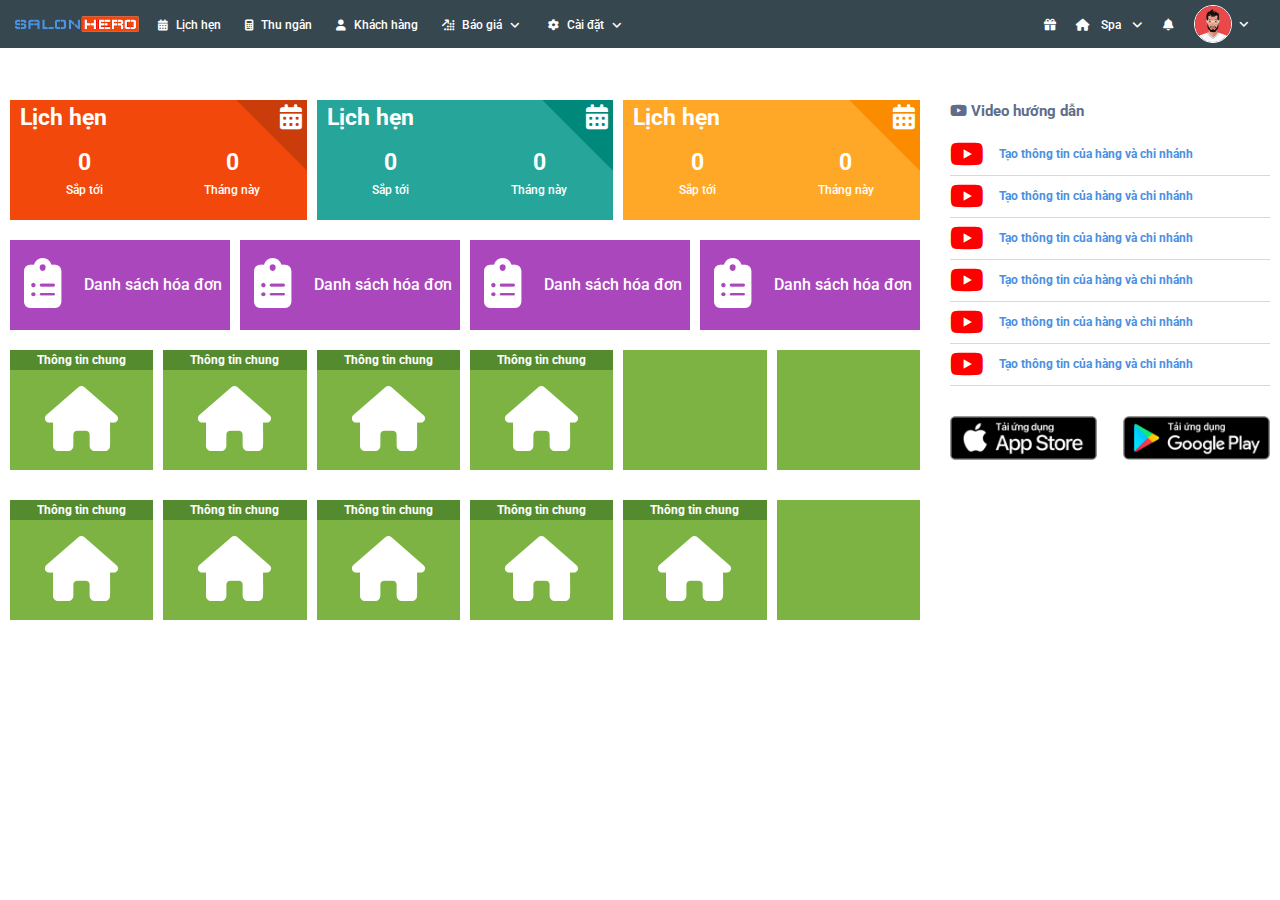
<file: index.html>
<!DOCTYPE html>
<html lang="en">
<head>
    <meta charset="UTF-8">
    <meta http-equiv="X-UA-Compatible" content="IE=edge">
    <meta name="viewport" content="width=device-width, initial-scale=1.0">
    <title>Trang chủ</title>

    <link rel="preconnect" href="https://fonts.googleapis.com">
    <link rel="preconnect" href="https://fonts.gstatic.com" crossorigin>
    <link href="https://fonts.googleapis.com/css2?family=Roboto:wght@100;300&display=swap" rel="stylesheet">


    <link rel="stylesheet" href="https://cdnjs.cloudflare.com/ajax/libs/font-awesome/6.1.2/css/all.min.css">
    <link rel="stylesheet" href="./assets/css/style.css">
</head>
<body>
    <h1 class="hide">Name</h1>
    <header id="header" class="nav-bar flex">
        <div class="header-left flex">

            <span class="arrow-menu"></span>

            <a href="" class="header-logo flex">
                <img src="./assets/img/logo.png" alt="">
            </a>

            <nav class="header-menu flex">
                <ul class="list-menu flex">
                    <li class="item-menu">
                        <i class="fa-solid fa-calendar-days"></i>
                        <a href="javascript:0">Lịch hẹn</a>
                    </li>
                    <li class="item-menu">
                        <i class="fa-solid fa-calculator"></i>
                        <a href="javascript:0">Thu ngân</a>
                    </li>
                    <li class="item-menu">
                        <i class="fa-solid fa-user"></i>
                        <a href="javascript:0">Khách hàng</a>
                    </li>
                    <li class="item-menu">
                        <i class="fa-solid fa-arrow-up-right-dots"></i>
                        <a href="javascript:0">Báo giá</a>
                        <span class="icon-submenu">
                            <i class="fa-solid fa-angle-down"></i>
                        </span>

                        <div class="dropdown">
                            <ul class="sub_menu">
                                <li class="sub_menu-items">
                                    <span>DOANH THU</span>
                                    <ul class="sub_menu-child">
                                        <li class="menu-child_items">
                                            <i class="fa-solid fa-clipboard-list"></i>
                                            <a href="#">Danh sách hóa đơn</a>
                                        </li>
                                        <li class="menu-child_items">
                                            <i class="fa-solid fa-clipboard-list"></i>
                                            <a href="#">Doanh thu theo ngày</a>
                                        </li>
                                        <li class="menu-child_items">
                                            <i class="fa-solid fa-clipboard-list"></i>
                                            <a href="#">Theo chi nhánh</a>
                                        </li>
                                        <li class="menu-child_items">
                                            <i class="fa-solid fa-clipboard-list"></i>
                                            <a href="#">Theo khách hàng</a>
                                        </li>
                                        <li class="menu-child_items">
                                            <i class="fa-solid fa-clipboard-list"></i>
                                            <a href="#">Theo nhân viên</a>
                                        </li>
                                        <li class="menu-child_items">
                                            <i class="fa-solid fa-clipboard-list"></i>
                                            <a href="#">Theo thu ngân</a>
                                        </li>
                                    </ul>
                                </li>

                                <li class="sub_menu-items">
                                    <span>KHÁCH HÀNG</span>
                                    <ul class="sub_menu-child">
                                        <li class="menu-child_items">
                                            <i class="fa-solid fa-clipboard-list"></i>
                                            <a href="#">Thống kê khách hàng</a>
                                        </li>
                                        <li class="menu-child_items">
                                            <i class="fa-solid fa-clipboard-list"></i>
                                            <a href="#">Thống kê đặt lịch</a>
                                        </li>
                                        <li class="menu-child_items">
                                            <i class="fa-solid fa-clipboard-list"></i>
                                            <a href="#">Khách hàng nợ</a>
                                        </li>
                                        <li class="menu-child_items">
                                            <i class="fa-solid fa-clipboard-list"></i>
                                            <a href="#">Khách hàng dùng thẻ</a>
                                        </li>
                                        <li class="menu-child_items">
                                            <i class="fa-solid fa-clipboard-list"></i>
                                            <a href="#">Lịch sử dùng thẻ</a>
                                        </li>
                                    </ul>
                                </li>

                                <li class="sub_menu-items">
                                    <span>NHÂN VIÊN</span>
                                    <ul class="sub_menu-child">
                                        <li class="menu-child_items">
                                            <i class="fa-solid fa-clipboard-list"></i>
                                            <a href="#">Hoa hồng nhân viên</a>
                                        </li>
                                        <li class="menu-child_items">
                                            <i class="fa-solid fa-clipboard-list"></i>
                                            <a href="#">Hoa hồng theo thực thu</a>
                                        </li>
                                        <li class="menu-child_items">
                                            <i class="fa-solid fa-clipboard-list"></i>
                                            <a href="#">Hoa hồng giới thiệu</a>
                                        </li>
                                        <li class="menu-child_items">
                                            <i class="fa-solid fa-clipboard-list"></i>
                                            <a href="#">Khách hàng dùng thẻ</a>
                                        </li>
                                    </ul>
                                </li>

                                <li class="sub_menu-items">
                                    <span>TỒN KHO & THU/CHI</span>
                                    <ul class="sub_menu-child">
                                        <li class="menu-child_items">
                                            <i class="fa-solid fa-clipboard-list"></i>
                                            <a href="#">Hoa hồng nhân viên</a>
                                        </li>
                                        <li class="menu-child_items">
                                            <i class="fa-solid fa-clipboard-list"></i>
                                            <a href="#">Hoa hồng theo thực thu</a>
                                        </li>
                                        <li class="menu-child_items">
                                            <i class="fa-solid fa-clipboard-list"></i>
                                            <a href="#">Hoa hồng giới thiệu</a>
                                        </li>
                                        <li class="menu-child_items">
                                            <i class="fa-solid fa-clipboard-list"></i>
                                            <a href="#">Khách hàng dùng thẻ</a>
                                        </li>
                                    </ul>
                                </li>

                                <li class="sub_menu-items">
                                    <span>TÀI CHÍNH</span>
                                    <ul class="sub_menu-child">
                                        <li class="menu-child_items">
                                            <i class="fa-solid fa-clipboard-list"></i>
                                            <a href="#">Hoa hồng nhân viên</a>
                                        </li>
                                    </ul>
                                </li>
                            </ul>
                        </div>
                    </li>
                    <li class="item-menu">
                        <i class="fa-solid fa-gear"></i>
                        <a href="javascript:0">Cài đặt</a>
                        <span class="icon-submenu">
                            <i class="fa-solid fa-angle-down"></i>
                        </span>

                        <div class="dropdown">
                            <ul class="sub_menu">
                                <li class="sub_menu-items">
                                    <span>THÔNG TIN CỬA HÀNG</span>
                                    <ul class="sub_menu-child">
                                        <li class="menu-child_items">
                                            <i class="fa-solid fa-clipboard-list"></i>
                                            <a href="#">Danh sách hóa đơn</a>
                                        </li>
                                        <li class="menu-child_items">
                                            <i class="fa-solid fa-clipboard-list"></i>
                                            <a href="#">Doanh thu theo ngày</a>
                                        </li>
                                        <li class="menu-child_items">
                                            <i class="fa-solid fa-clipboard-list"></i>
                                            <a href="#">Theo chi nhánh</a>
                                        </li>
                                        <li class="menu-child_items">
                                            <i class="fa-solid fa-clipboard-list"></i>
                                            <a href="#">Theo khách hàng</a>
                                        </li>
                                        <li class="menu-child_items">
                                            <i class="fa-solid fa-clipboard-list"></i>
                                            <a href="#">Theo nhân viên</a>
                                        </li>
                                        <li class="menu-child_items">
                                            <i class="fa-solid fa-clipboard-list"></i>
                                            <a href="#">Theo thu ngân</a>
                                        </li>
                                    </ul>
                                </li>

                                <li class="sub_menu-items">
                                    <span>SẢN PHẨM & DỊCH VỤ</span>
                                    <ul class="sub_menu-child">
                                        <li class="menu-child_items">
                                            <i class="fa-solid fa-clipboard-list"></i>
                                            <a href="#">Thống kê khách hàng</a>
                                        </li>
                                        <li class="menu-child_items">
                                            <i class="fa-solid fa-clipboard-list"></i>
                                            <a href="#">Thống kê đặt lịch</a>
                                        </li>
                                        <li class="menu-child_items">
                                            <i class="fa-solid fa-clipboard-list"></i>
                                            <a href="#">Khách hàng nợ</a>
                                        </li>
                                        <li class="menu-child_items">
                                            <i class="fa-solid fa-clipboard-list"></i>
                                            <a href="#">Khách hàng dùng thẻ</a>
                                        </li>
                                        <li class="menu-child_items">
                                            <i class="fa-solid fa-clipboard-list"></i>
                                            <a href="#">Lịch sử dùng thẻ</a>
                                        </li>
                                    </ul>
                                </li>

                                <li class="sub_menu-items">
                                    <span>NHÂN VIÊN</span>
                                    <ul class="sub_menu-child">
                                        <li class="menu-child_items">
                                            <i class="fa-solid fa-clipboard-list"></i>
                                            <a href="#">Hoa hồng nhân viên</a>
                                        </li>
                                        <li class="menu-child_items">
                                            <i class="fa-solid fa-clipboard-list"></i>
                                            <a href="#">Hoa hồng theo thực thu</a>
                                        </li>
                                        <li class="menu-child_items">
                                            <i class="fa-solid fa-clipboard-list"></i>
                                            <a href="#">Hoa hồng giới thiệu</a>
                                        </li>
                                        <li class="menu-child_items">
                                            <i class="fa-solid fa-clipboard-list"></i>
                                            <a href="#">Khách hàng dùng thẻ</a>
                                        </li>
                                    </ul>
                                </li>

                                <li class="sub_menu-items">
                                    <span>TỒN KHO & THU/CHI</span>
                                    <ul class="sub_menu-child">
                                        <li class="menu-child_items">
                                            <i class="fa-solid fa-clipboard-list"></i>
                                            <a href="#">Hoa hồng nhân viên</a>
                                        </li>
                                        <li class="menu-child_items">
                                            <i class="fa-solid fa-clipboard-list"></i>
                                            <a href="#">Hoa hồng theo thực thu</a>
                                        </li>
                                        <li class="menu-child_items">
                                            <i class="fa-solid fa-clipboard-list"></i>
                                            <a href="#">Hoa hồng giới thiệu</a>
                                        </li>
                                        <li class="menu-child_items">
                                            <i class="fa-solid fa-clipboard-list"></i>
                                            <a href="#">Khách hàng dùng thẻ</a>
                                        </li>
                                    </ul>
                                </li>

                                <li class="sub_menu-items">
                                    <span>TÀI CHÍNH</span>
                                    <ul class="sub_menu-child">
                                        <li class="menu-child_items">
                                            <i class="fa-solid fa-clipboard-list"></i>
                                            <a href="#">Hoa hồng nhân viên</a>
                                        </li>
                                    </ul>
                                </li>
                            </ul>
                        </div>
                    </li>
                </ul>
            </nav>
            <div class="overlay"></div>
        </div>

        <div class="header-right">
            <ul class="list-menu flex">
                <li class="item-menu">
                    <a href="">
                        <i class="fa-solid fa-alarm-clock"></i>
                    </a>
                </li>
                <li class="item-menu" title="Quà tặng">
                    <a href="">
                        <i class="fa-solid fa-gift"></i>
                    </a>
                </li>
                <li class="item-menu header-right_items">
                    <a href="javascript:0">
                        <i class="fa-solid fa-house"></i>
                        <span class="header-right_text">Spa</span>
                        <i class="fa-solid fa-angle-down"></i>
                    </a>

                    <div class="dropdown">
                        <ul class="sub_menu">
                            <li class="sub_menu-items">
                                <h3 class="dropdown-heading">
                                    <span>CHI NHÁNH LÀM VIỆC</span>
                                    <a href="">CHỈNH SỬA</a>
                                </h3>
                                <ul class="manage_address">
                                    <li class="manage_address-items">
                                        <a href="">
                                            <span class="name-branch">Spa</span>
                                            <p class="name-address">Ba Đình, Hà Nội</p>
                                        </a>
                                        <div class="manage_address-check">
                                            <i class="fa-solid fa-check"></i>
                                        </div>
                                    </li>
                                </ul>
                            </li>
                        </ul>
                    </div>
                </li>
                <li class="item-menu">
                    <a href="">
                        <i class="fa-solid fa-bell"></i>
                    </a>
                </li>

                <li class="item-menu avatar-header header-right_items">
                    <a href="javascript:0" >
                       <img src="./assets/img/avt.png" alt="">
                    </a>
                    <i class="fa-solid fa-angle-down"></i>

                    <div class="dropdown">
                        <ul class="sub_menu">
                            <li class="sub_menu-items">
                                <h3 class="name-avt">thanh</h3>
                                <ul class="manage-account">
                                    <li>
                                        <i class="fa-solid fa-user"></i>
                                        <a href="">Tài khoản</a>
                                    </li>
                                    <li>
                                        <i class="fa-solid fa-upload"></i>
                                        <a href="">Nâng cấp tài khoản</a>
                                    </li>
                                    <li>
                                        <i class="fa-solid fa-arrow-right-to-bracket"></i>
                                        <a href="">Đăng xuất</a>
                                    </li>
                                </ul>
                            </li>
                        </ul>
                    </div>
                </li>
            </ul>
        </div>

    </header>



    <main id="main" class="homepage">
        <div class="wrap">
            <div class="homepage-left">
                <div class="wrap-homepage-left">
                    <section class="section homepage_top">
                        <div class="flex homepage_top-list">
                            <div class="homepage_top-item">
                                <div class="bg-box box-one">
                                    <div class="homepage_top-title">
                                        <h2 class="top-title">Lịch hẹn</h2>
                                        <i class="fa-solid fa-calendar-days"></i>
                                    </div>
                                    <div class="homepage_top-content flex">
                                        <div class="top-content_value">
                                            <span class="value-number">0</span>
                                            <p class="value-desc">Sắp tới</p>
                                        </div>
                
                                        <div class="top-content_value">
                                            <span class="value-number">0</span>
                                            <p class="value-desc">Tháng này</p>
                                        </div>
                                    </div>
                                </div>
                            </div>
            
                            <div class="homepage_top-item">
                                <div class="bg-box box-two">
                                    <div class="homepage_top-title">
                                        <h2 class="top-title">Lịch hẹn</h2>
                                        <i class="fa-solid fa-calendar-days"></i>
                                    </div>
                                    <div class="homepage_top-content flex">
                                        <div class="top-content_value">
                                            <span class="value-number">0</span>
                                            <p class="value-desc">Sắp tới</p>
                                        </div>
                
                                        <div class="top-content_value">
                                            <span class="value-number">0</span>
                                            <p class="value-desc">Tháng này</p>
                                        </div>
                                    </div>
                                </div>
                            </div>

                            <div class="homepage_top-item">
                                <div class="bg-box box-three">
                                    <div class="homepage_top-title">
                                        <h2 class="top-title">Lịch hẹn</h2>
                                        <i class="fa-solid fa-calendar-days"></i>
                                    </div>
                                    <div class="homepage_top-content flex">
                                        <div class="top-content_value">
                                            <span class="value-number">0</span>
                                            <p class="value-desc">Sắp tới</p>
                                        </div>
                
                                        <div class="top-content_value">
                                            <span class="value-number">0</span>
                                            <p class="value-desc">Tháng này</p>
                                        </div>
                                    </div>
                                </div>
                            </div>

                        </div>
                    </section>
            
                    <section class="section homepage_mid">
                        <div class="flex">
                            <div class="homepage_mid-items">
                                <div class="flex ">
                                    <div class="homepage_mid-icon">
                                        <i class="fa-solid fa-clipboard-list"></i>
                                    </div>
                                    <div class="homepage_mid-text">
                                        <span>Danh sách hóa đơn</span>
                                    </div>
                                </div>
                            </div>
                            <div class="homepage_mid-items">
                                <div class="flex ">
                                    <div class="homepage_mid-icon">
                                        <i class="fa-solid fa-clipboard-list"></i>
                                    </div>
                                    <div class="homepage_mid-text">
                                        <span>Danh sách hóa đơn</span>
                                    </div>
                                </div>
                            </div>
                            <div class="homepage_mid-items">
                                <div class="flex ">
                                    <div class="homepage_mid-icon">
                                        <i class="fa-solid fa-clipboard-list"></i>
                                    </div>
                                    <div class="homepage_mid-text">
                                        <span>Danh sách hóa đơn</span>
                                    </div>
                                </div>
                            </div>
                            <div class="homepage_mid-items">
                                <div class="flex ">
                                    <div class="homepage_mid-icon">
                                        <i class="fa-solid fa-clipboard-list"></i>
                                    </div>
                                    <div class="homepage_mid-text">
                                        <span>Danh sách hóa đơn</span>
                                    </div>
                                </div>
                            </div>
                        </div>
                    </section>
            
                    <section class="section homepage_bot">
                        <div class="flex">
                            <div class="homepage_bot-items">
                                <div class="homepage_bot-inner">
                                    <h3 class="box-inner_title">Thông tin chung</h3>

                                    <div class="box-inner_icon">
                                        <i class="fa-solid fa-house"></i>
                                    </div>
                                </div>
                            </div>
                            <div class="homepage_bot-items">
                                <div class="homepage_bot-inner">
                                    <h3 class="box-inner_title">Thông tin chung</h3>

                                    <div class="box-inner_icon">
                                        <i class="fa-solid fa-house"></i>
                                    </div>
                                </div>
                            </div>
                            <div class="homepage_bot-items">
                                <div class="homepage_bot-inner">
                                    <h3 class="box-inner_title">Thông tin chung</h3>

                                    <div class="box-inner_icon">
                                        <i class="fa-solid fa-house"></i>
                                    </div>
                                </div>
                            </div>
                            <div class="homepage_bot-items">
                                <div class="homepage_bot-inner">
                                    <h3 class="box-inner_title">Thông tin chung</h3>

                                    <div class="box-inner_icon">
                                        <i class="fa-solid fa-house"></i>
                                    </div>
                                </div>
                            </div>
                            <div class="homepage_bot-items">
                                <div class="homepage_bot-inner">
  
                                </div>
                            </div>
                            <div class="homepage_bot-items">
                                <div class="homepage_bot-inner">

                                </div>
                            </div>
                        </div>
                    </section>
            
                    <section class="section homepage_bot">
                        <div class="flex">
                            <div class="homepage_bot-items">
                                <div class="homepage_bot-inner">
                                    <h3 class="box-inner_title">Thông tin chung</h3>

                                    <div class="box-inner_icon">
                                        <i class="fa-solid fa-house"></i>
                                    </div>
                                </div>
                            </div>
                            <div class="homepage_bot-items">
                                <div class="homepage_bot-inner">
                                    <h3 class="box-inner_title">Thông tin chung</h3>

                                    <div class="box-inner_icon">
                                        <i class="fa-solid fa-house"></i>
                                    </div>
                                </div>
                            </div>
                            <div class="homepage_bot-items">
                                <div class="homepage_bot-inner">
                                    <h3 class="box-inner_title">Thông tin chung</h3>

                                    <div class="box-inner_icon">
                                        <i class="fa-solid fa-house"></i>
                                    </div>
                                </div>
                            </div>
                            <div class="homepage_bot-items">
                                <div class="homepage_bot-inner">
                                    <h3 class="box-inner_title">Thông tin chung</h3>

                                    <div class="box-inner_icon">
                                        <i class="fa-solid fa-house"></i>
                                    </div>
                                </div>
                            </div>
                            <div class="homepage_bot-items">
                                <div class="homepage_bot-inner">
                                    <h3 class="box-inner_title">Thông tin chung</h3>

                                    <div class="box-inner_icon">
                                        <i class="fa-solid fa-house"></i>
                                    </div>
                                </div>
                            </div>
                            <div class="homepage_bot-items">
                                <div class="homepage_bot-inner">
      
                                </div>
                            </div>
                        </div>
                    </section>
                </div>
            </div>

            <div class="homepage-right">
                <div class="homepage-right_box">
                    <h2 class="right_box-title">
                        <i class="fa-brands fa-youtube"></i>
                        Video hướng dẫn
                    </h2>

                    <ul class="right_box-list">
                        <li>
                            <a href="#">
                                <i class="fa-brands fa-youtube"></i>
                                <span>Tạo thông tin của hàng và chi nhánh</span>
                            </a>
                        </li>
                        <li>
                            <a href="#">
                                <i class="fa-brands fa-youtube"></i>
                                <span>Tạo thông tin của hàng và chi nhánh</span>
                            </a>
                        </li>
                        <li>
                            <a href="#">
                                <i class="fa-brands fa-youtube"></i>
                                <span>Tạo thông tin của hàng và chi nhánh</span>
                            </a>
                        </li>
                        <li>
                            <a href="#">
                                <i class="fa-brands fa-youtube"></i>
                                <span>Tạo thông tin của hàng và chi nhánh</span>
                            </a>
                        </li>
                        <li>
                            <a href="#">
                                <i class="fa-brands fa-youtube"></i>
                                <span>Tạo thông tin của hàng và chi nhánh</span>
                            </a>
                        </li>
                        <li>
                            <a href="#">
                                <i class="fa-brands fa-youtube"></i>
                                <span>Tạo thông tin của hàng và chi nhánh</span>
                            </a>
                        </li>
                    </ul>

                    <div class="right_box-app flex">
                        <a href="">
                            <img src="./assets/img/app_store.png" alt="">
                        </a>

                        <a href="">
                            <img src="./assets/img/google-play.png" alt="">
                        </a>
                    </div>
                </div>
            </div>
        </div>
    </main>
    <footer id="footer"></footer>


    <script src="./js/script.js"></script>

</body>
</html>
</file>
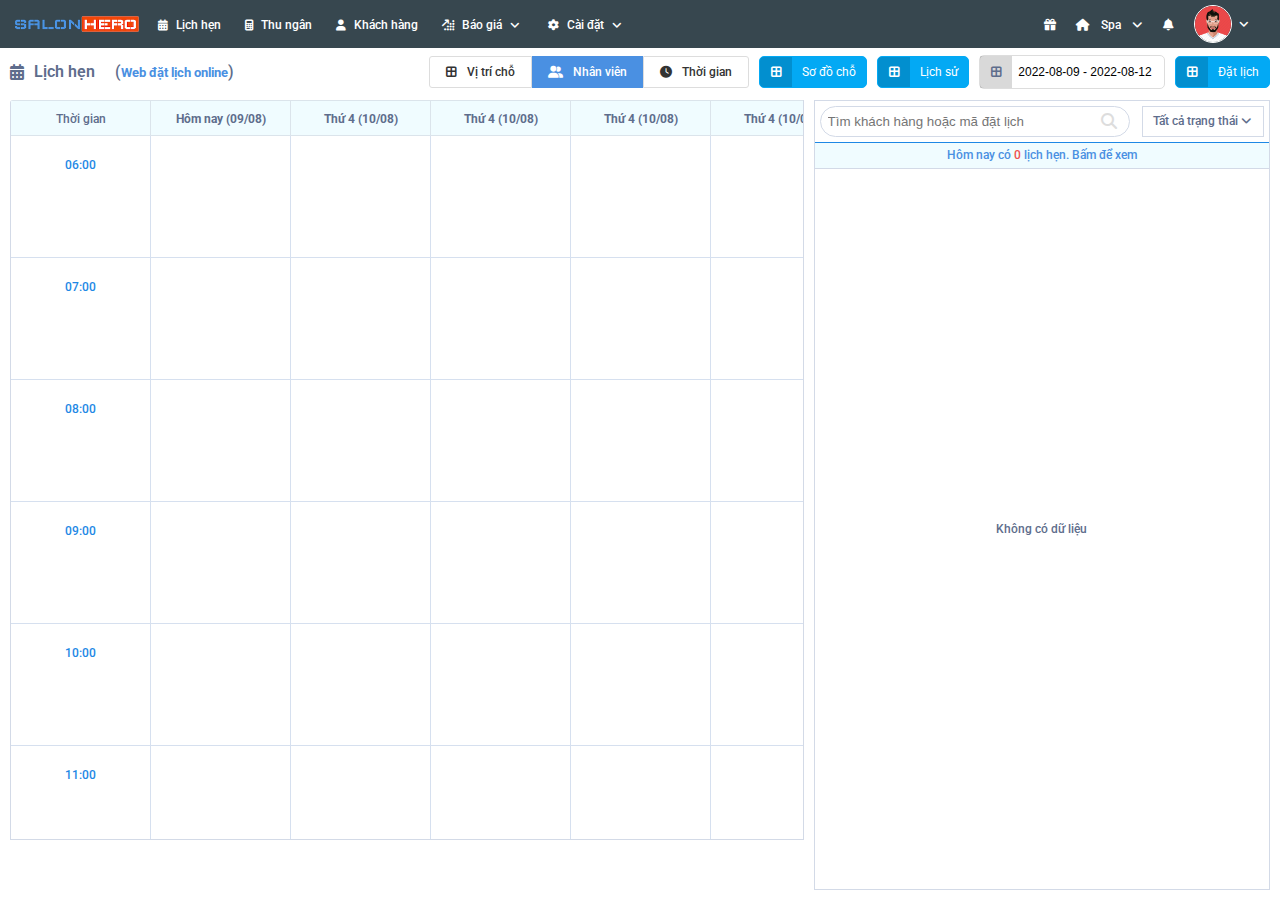
<file: calendar.html>
<!DOCTYPE html>
<html lang="en">
<head>
    <meta charset="UTF-8">
    <meta http-equiv="X-UA-Compatible" content="IE=edge">
    <meta name="viewport" content="width=device-width, initial-scale=1.0">
    <title>Calendar</title>

    <link rel="preconnect" href="https://fonts.googleapis.com">
    <link rel="preconnect" href="https://fonts.gstatic.com" crossorigin>
    <link href="https://fonts.googleapis.com/css2?family=Roboto:wght@100;300;500&display=swap" rel="stylesheet">


    <link rel="stylesheet" href="https://cdnjs.cloudflare.com/ajax/libs/font-awesome/6.1.2/css/all.min.css">
    <link rel="stylesheet" href="./assets/css/style.css">
</head>
<body class="calendar">
    <header id="header" class="nav-bar flex">
        <div class="header-left flex">

            <span class="arrow-menu"></span>

            <a href="" class="header-logo flex">
                <img src="./assets/img/logo.png" alt="">
            </a>

            <nav class="header-menu flex">
                <ul class="list-menu flex">
                    <li class="item-menu show-items">
                        <i class="fa-solid fa-calendar-days"></i>
                        <a href="javascript:0">Lịch hẹn</a>
                    </li>
                    <li class="item-menu show-items">
                        <i class="fa-solid fa-calculator"></i>
                        <a href="javascript:0">Thu ngân</a>
                    </li>
                    <li class="item-menu show-items">
                        <i class="fa-solid fa-user"></i>
                        <a href="javascript:0">Khách hàng</a>
                    </li>
                    <li class="item-menu show-items">
                        <i class="fa-solid fa-arrow-up-right-dots"></i>
                        <a href="javascript:0">Báo giá</a>
                        <span class="icon-submenu">
                            <i class="fa-solid fa-angle-down"></i>
                        </span>

                        <div class="dropdown">
                            <ul class="sub_menu">
                                <li class="sub_menu-items">
                                    <span>DOANH THU</span>
                                    <ul class="sub_menu-child">
                                        <li class="menu-child_items">
                                            <i class="fa-solid fa-clipboard-list"></i>
                                            <a href="#">Danh sách hóa đơn</a>
                                        </li>
                                        <li class="menu-child_items">
                                            <i class="fa-solid fa-clipboard-list"></i>
                                            <a href="#">Doanh thu theo ngày</a>
                                        </li>
                                        <li class="menu-child_items">
                                            <i class="fa-solid fa-clipboard-list"></i>
                                            <a href="#">Theo chi nhánh</a>
                                        </li>
                                        <li class="menu-child_items">
                                            <i class="fa-solid fa-clipboard-list"></i>
                                            <a href="#">Theo khách hàng</a>
                                        </li>
                                        <li class="menu-child_items">
                                            <i class="fa-solid fa-clipboard-list"></i>
                                            <a href="#">Theo nhân viên</a>
                                        </li>
                                        <li class="menu-child_items">
                                            <i class="fa-solid fa-clipboard-list"></i>
                                            <a href="#">Theo thu ngân</a>
                                        </li>
                                    </ul>
                                </li>

                                <li class="sub_menu-items">
                                    <span>KHÁCH HÀNG</span>
                                    <ul class="sub_menu-child">
                                        <li class="menu-child_items">
                                            <i class="fa-solid fa-clipboard-list"></i>
                                            <a href="#">Thống kê khách hàng</a>
                                        </li>
                                        <li class="menu-child_items">
                                            <i class="fa-solid fa-clipboard-list"></i>
                                            <a href="#">Thống kê đặt lịch</a>
                                        </li>
                                        <li class="menu-child_items">
                                            <i class="fa-solid fa-clipboard-list"></i>
                                            <a href="#">Khách hàng nợ</a>
                                        </li>
                                        <li class="menu-child_items">
                                            <i class="fa-solid fa-clipboard-list"></i>
                                            <a href="#">Khách hàng dùng thẻ</a>
                                        </li>
                                        <li class="menu-child_items">
                                            <i class="fa-solid fa-clipboard-list"></i>
                                            <a href="#">Lịch sử dùng thẻ</a>
                                        </li>
                                    </ul>
                                </li>

                                <li class="sub_menu-items">
                                    <span>NHÂN VIÊN</span>
                                    <ul class="sub_menu-child">
                                        <li class="menu-child_items">
                                            <i class="fa-solid fa-clipboard-list"></i>
                                            <a href="#">Hoa hồng nhân viên</a>
                                        </li>
                                        <li class="menu-child_items">
                                            <i class="fa-solid fa-clipboard-list"></i>
                                            <a href="#">Hoa hồng theo thực thu</a>
                                        </li>
                                        <li class="menu-child_items">
                                            <i class="fa-solid fa-clipboard-list"></i>
                                            <a href="#">Hoa hồng giới thiệu</a>
                                        </li>
                                        <li class="menu-child_items">
                                            <i class="fa-solid fa-clipboard-list"></i>
                                            <a href="#">Khách hàng dùng thẻ</a>
                                        </li>
                                    </ul>
                                </li>

                                <li class="sub_menu-items">
                                    <span>TỒN KHO & THU/CHI</span>
                                    <ul class="sub_menu-child">
                                        <li class="menu-child_items">
                                            <i class="fa-solid fa-clipboard-list"></i>
                                            <a href="#">Hoa hồng nhân viên</a>
                                        </li>
                                        <li class="menu-child_items">
                                            <i class="fa-solid fa-clipboard-list"></i>
                                            <a href="#">Hoa hồng theo thực thu</a>
                                        </li>
                                        <li class="menu-child_items">
                                            <i class="fa-solid fa-clipboard-list"></i>
                                            <a href="#">Hoa hồng giới thiệu</a>
                                        </li>
                                        <li class="menu-child_items">
                                            <i class="fa-solid fa-clipboard-list"></i>
                                            <a href="#">Khách hàng dùng thẻ</a>
                                        </li>
                                    </ul>
                                </li>

                                <li class="sub_menu-items">
                                    <span>TÀI CHÍNH</span>
                                    <ul class="sub_menu-child">
                                        <li class="menu-child_items">
                                            <i class="fa-solid fa-clipboard-list"></i>
                                            <a href="#">Hoa hồng nhân viên</a>
                                        </li>
                                    </ul>
                                </li>
                            </ul>
                        </div>
                    </li>
                    <li class="item-menu show-items">
                        <i class="fa-solid fa-gear"></i>
                        <a href="javascript:0">Cài đặt</a>
                        <span class="icon-submenu">
                            <i class="fa-solid fa-angle-down"></i>
                        </span>

                        <div class="dropdown">
                            <ul class="sub_menu">
                                <li class="sub_menu-items">
                                    <span>THÔNG TIN CỬA HÀNG</span>
                                    <ul class="sub_menu-child">
                                        <li class="menu-child_items">
                                            <i class="fa-solid fa-clipboard-list"></i>
                                            <a href="#">Danh sách hóa đơn</a>
                                        </li>
                                        <li class="menu-child_items">
                                            <i class="fa-solid fa-clipboard-list"></i>
                                            <a href="#">Doanh thu theo ngày</a>
                                        </li>
                                        <li class="menu-child_items">
                                            <i class="fa-solid fa-clipboard-list"></i>
                                            <a href="#">Theo chi nhánh</a>
                                        </li>
                                        <li class="menu-child_items">
                                            <i class="fa-solid fa-clipboard-list"></i>
                                            <a href="#">Theo khách hàng</a>
                                        </li>
                                        <li class="menu-child_items">
                                            <i class="fa-solid fa-clipboard-list"></i>
                                            <a href="#">Theo nhân viên</a>
                                        </li>
                                        <li class="menu-child_items">
                                            <i class="fa-solid fa-clipboard-list"></i>
                                            <a href="#">Theo thu ngân</a>
                                        </li>
                                    </ul>
                                </li>

                                <li class="sub_menu-items">
                                    <span>SẢN PHẨM & DỊCH VỤ</span>
                                    <ul class="sub_menu-child">
                                        <li class="menu-child_items">
                                            <i class="fa-solid fa-clipboard-list"></i>
                                            <a href="#">Thống kê khách hàng</a>
                                        </li>
                                        <li class="menu-child_items">
                                            <i class="fa-solid fa-clipboard-list"></i>
                                            <a href="#">Thống kê đặt lịch</a>
                                        </li>
                                        <li class="menu-child_items">
                                            <i class="fa-solid fa-clipboard-list"></i>
                                            <a href="#">Khách hàng nợ</a>
                                        </li>
                                        <li class="menu-child_items">
                                            <i class="fa-solid fa-clipboard-list"></i>
                                            <a href="#">Khách hàng dùng thẻ</a>
                                        </li>
                                        <li class="menu-child_items">
                                            <i class="fa-solid fa-clipboard-list"></i>
                                            <a href="#">Lịch sử dùng thẻ</a>
                                        </li>
                                    </ul>
                                </li>

                                <li class="sub_menu-items">
                                    <span>NHÂN VIÊN</span>
                                    <ul class="sub_menu-child">
                                        <li class="menu-child_items">
                                            <i class="fa-solid fa-clipboard-list"></i>
                                            <a href="#">Hoa hồng nhân viên</a>
                                        </li>
                                        <li class="menu-child_items">
                                            <i class="fa-solid fa-clipboard-list"></i>
                                            <a href="#">Hoa hồng theo thực thu</a>
                                        </li>
                                        <li class="menu-child_items">
                                            <i class="fa-solid fa-clipboard-list"></i>
                                            <a href="#">Hoa hồng giới thiệu</a>
                                        </li>
                                        <li class="menu-child_items">
                                            <i class="fa-solid fa-clipboard-list"></i>
                                            <a href="#">Khách hàng dùng thẻ</a>
                                        </li>
                                    </ul>
                                </li>

                                <li class="sub_menu-items">
                                    <span>TỒN KHO & THU/CHI</span>
                                    <ul class="sub_menu-child">
                                        <li class="menu-child_items">
                                            <i class="fa-solid fa-clipboard-list"></i>
                                            <a href="#">Hoa hồng nhân viên</a>
                                        </li>
                                        <li class="menu-child_items">
                                            <i class="fa-solid fa-clipboard-list"></i>
                                            <a href="#">Hoa hồng theo thực thu</a>
                                        </li>
                                        <li class="menu-child_items">
                                            <i class="fa-solid fa-clipboard-list"></i>
                                            <a href="#">Hoa hồng giới thiệu</a>
                                        </li>
                                        <li class="menu-child_items">
                                            <i class="fa-solid fa-clipboard-list"></i>
                                            <a href="#">Khách hàng dùng thẻ</a>
                                        </li>
                                    </ul>
                                </li>

                                <li class="sub_menu-items">
                                    <span>TÀI CHÍNH</span>
                                    <ul class="sub_menu-child">
                                        <li class="menu-child_items">
                                            <i class="fa-solid fa-clipboard-list"></i>
                                            <a href="#">Hoa hồng nhân viên</a>
                                        </li>
                                    </ul>
                                </li>
                            </ul>
                        </div>
                    </li>
                </ul>
            </nav>
            <div class="overlay"></div>
        </div>

        <div class="header-right">
            <ul class="list-menu flex">
                <li class="item-menu show-items">
                    <a href="">
                        <i class="fa-solid fa-alarm-clock"></i>
                    </a>
                </li>
                <li class="item-menu show-items" title="Quà tặng">
                    <a href="">
                        <i class="fa-solid fa-gift"></i>
                    </a>
                </li>
                <li class="item-menu show-items header-right_items">
                    <a href="javascript:0">
                        <i class="fa-solid fa-house"></i>
                        <span class="header-right_text">Spa</span>
                        <i class="fa-solid fa-angle-down"></i>
                    </a>

                    <div class="dropdown">
                        <ul class="sub_menu">
                            <li class="sub_menu-items">
                                <h3 class="dropdown-heading">
                                    <span>CHI NHÁNH LÀM VIỆC</span>
                                    <a href="">CHỈNH SỬA</a>
                                </h3>
                                <ul class="manage_address">
                                    <li class="manage_address-items">
                                        <a href="">
                                            <span class="name-branch">Spa</span>
                                            <p class="name-address">Ba Đình, Hà Nội</p>
                                        </a>
                                        <div class="manage_address-check">
                                            <i class="fa-solid fa-check"></i>
                                        </div>
                                    </li>
                                </ul>
                            </li>
                        </ul>
                    </div>
                </li>
                <li class="item-menu show-items">
                    <a href="">
                        <i class="fa-solid fa-bell"></i>
                    </a>
                </li>

                <li class="item-menu show-items avatar-header header-right_items">
                    <a href="javascript:0" >
                       <img src="./assets/img/avt.png" alt="">
                    </a>
                    <i class="fa-solid fa-angle-down"></i>

                    <div class="dropdown">
                        <ul class="sub_menu">
                            <li class="sub_menu-items">
                                <h3 class="name-avt">thanh</h3>
                                <ul class="manage-account">
                                    <li>
                                        <i class="fa-solid fa-user"></i>
                                        <a href="">Tài khoản</a>
                                    </li>
                                    <li>
                                        <i class="fa-solid fa-upload"></i>
                                        <a href="">Nâng cấp tài khoản</a>
                                    </li>
                                    <li>
                                        <i class="fa-solid fa-arrow-right-to-bracket"></i>
                                        <a href="">Đăng xuất</a>
                                    </li>
                                </ul>
                            </li>
                        </ul>
                    </div>
                </li>
            </ul>
        </div>

    </header> 

    <div class="breadcrumb flex">
        <div class="breadcrumb-left flex">
            <h2 class="heading flex">
                <i class="fa-solid fa-calendar-days"></i>
                <span>Lịch hẹn</span>
            </h2>
            
            (<a href="" class="booking">Web đặt lịch online</a>)
        </div>

        <div class="breadcrumb-right flex">
            <ul class="breadcrumb-tab flex">
                <li>
                    <a href="javascript:0">
                        <i class="fa-solid fa-border-all"></i>
                        Vị trí chỗ
                    </a>
                </li>

                <li class="active"> 
                    <a href="javascript:0">
                        <i class="fa-solid fa-user-group"></i>
                        Nhân viên
                    </a>
                </li>

                <li>
                    <a href="javascript:0">
                        <i class="fa-solid fa-clock"></i>
                        Thời gian
                    </a>
                </li>
            </ul>

            <div class="breadcrumb-right_items btn-booking btn">
                <span>
                    <i class="fa-solid fa-border-all"></i>
                </span>
                Sơ đồ chỗ
            </div>

            <div class="breadcrumb-right_items btn-booking btn">
                <span>
                    <i class="fa-solid fa-border-all"></i>
                </span>
                Lịch sử
            </div>

            <div class="choose-calendar btn ">
                <span>
                    <i class="fa-solid fa-border-all"></i>
                </span>
                <input type="text" class="pick-date" value="2022-08-09 - 2022-08-12">
            </div>

            <div class="breadcrumb-right_items btn-booking btn">
                <span>
                    <i class="fa-solid fa-border-all"></i>
                </span>
                Đặt lịch
            </div>
        </div>
    </div>
    <main id="main" class="page-calendar">
        <div class="wrap">
            <div class="page-calendar_left">
                <!-- <div class="calendar_left-content" style="display: none;">
                    <div class="left-content_staff">
                        <div class="title-calendar">
                            <div class="content_staff-heading">
                                <i class="fa-solid fa-user-group"></i>
                                <span>Tất cả</span>
                                <i class="fa-solid fa-angle-down"></i>
                            </div>

                            <div class="box_select">
                                <ul class="box_select-drop">
                                    <li class="select-drop_checkbox">
                                        <input type="checkbox" id="all-staff" class="drop_checkbox-item">
                                        <label for="all-staff" class="drop_checkbox-text">chọn toàn bộ</label>
                                    </li>
                                    
                                    <li class="line"></li>

                                    <li class="select-drop_checkbox">
                                        <input type="checkbox" id="staff-null" class="drop_checkbox-item">
                                        <label for="staff-null" class="drop_checkbox-text">chưa chọn nhân viên</label>
                                    </li>

                                    <li class="select-drop_checkbox">
                                        <input type="checkbox" id="staff-a" class="drop_checkbox-item">
                                        <label for="staff-a" class="drop_checkbox-text">nhân viên a</label>
                                    </li>

                                    <li class="select-drop_checkbox">
                                        <input type="checkbox" id="staff-b" class="drop_checkbox-item">
                                        <label for="staff-b" class="drop_checkbox-text">nhân viên b</label>
                                    </li>

                                    <li class="select-drop_checkbox">
                                        <input type="checkbox" id="staff-c" class="drop_checkbox-item">
                                        <label for="staff-c" class="drop_checkbox-text">nhân viên c</label>
                                    </li>

                                </ul>
                            </div>
                        </div>

                        <div class="content_staff-items">
                            <div class="staff-items_avt">
                                <img src="./assets/img/avt_1.jpg" alt="">
                            </div>
                            <span class="staff-name">
                                chưa chọn nhân viên
                            </span>
                            <span class="pos-staff">Stylist</span>
                        </div>

                        <div class="content_staff-items">
                            <div class="staff-items_avt">
                                <img src="./assets/img/avt_1.jpg" alt="">
                            </div>
                            <span class="staff-name">
                                nhân viên a
                            </span>
                            <span class="pos-staff">Stylist</span>
                        </div>

                        <div class="content_staff-items">
                            <div class="staff-items_avt">
                                <img src="./assets/img/avt_1.jpg" alt="">
                            </div>
                            <span class="staff-name">
                                nhân viên b
                            </span>
                            <span class="pos-staff">thợ chính</span>
                        </div>

                        <div class="content_staff-items">
                            <div class="staff-items_avt">
                                <img src="./assets/img/avt_1.jpg" alt="">
                            </div>
                            <span class="staff-name">
                                nhân viên c
                            </span>
                            <span class="pos-staff">Thợ phụ</span>
                        </div>

                    </div>

                    <div class="right-content_staff">
                        <div class="calendar_right-heading">
                            <div class="day_heading-items title-calendar">
                                <b>Hôm nay (09/08)</b>
                            </div>
            
                            <div class="day_heading-items title-calendar">
                                <b>Thứ 4 (10/08)</b>
                            </div>
            
                            <div class="day_heading-items title-calendar">
                                <b>Thứ 4 (10/08)</b>
                            </div>
            
                            <div class="day_heading-items title-calendar">
                                <b>Thứ 4 (10/08)</b>
                            </div>
            
                            <div class="day_heading-items title-calendar">
                                <b>Thứ 4 (10/08)</b>
                            </div>
            
                            <div class="day_heading-items title-calendar">
                                <b>Thứ 4 (10/08)</b>
                            </div>
            
                            <div class="day_heading-items title-calendar">
                                <b>Thứ 4 (10/08)</b>
                            </div>
            
                            <div class="day_heading-items title-calendar">
                                <b>Thứ 4 (10/08)</b>
                            </div>
                        </div>
        
                        <div class="calendar_right-select">
                            <div class="pick_day">
        
                            </div>
                            <div class="pick_day">
                                
                            </div>
                            <div class="pick_day">
                                
                            </div>
                            <div class="pick_day">
                                
                            </div>
                            <div class="pick_day">
        
                            </div>
                            <div class="pick_day">
                                
                            </div>
                            <div class="pick_day">
                                
                            </div>
                            <div class="pick_day">
                                
                            </div>
                        </div>
        
                        <div class="calendar_right-select">
                            <div class="pick_day">
        
                            </div>
                            <div class="pick_day">
                                
                            </div>
                            <div class="pick_day">
                                
                            </div>
                            <div class="pick_day">
                                
                            </div>
                            <div class="pick_day">
        
                            </div>
                            <div class="pick_day">
                                
                            </div>
                            <div class="pick_day">
                                
                            </div>
                            <div class="pick_day">
                                
                            </div>
                        </div>
        
                        <div class="calendar_right-select">
                            <div class="pick_day">
        
                            </div>
                            <div class="pick_day">
                                
                            </div>
                            <div class="pick_day">
                                
                            </div>
                            <div class="pick_day">
                                
                            </div>
                            <div class="pick_day">
        
                            </div>
                            <div class="pick_day">
                                
                            </div>
                            <div class="pick_day">
                                
                            </div>
                            <div class="pick_day">
                                
                            </div>
                        </div>
        
                        <div class="calendar_right-select">
                            <div class="pick_day">
        
                            </div>
                            <div class="pick_day">
                                
                            </div>
                            <div class="pick_day">
                                
                            </div>
                            <div class="pick_day">
                                
                            </div>
                            <div class="pick_day">
        
                            </div>
                            <div class="pick_day">
                                
                            </div>
                            <div class="pick_day">
                                
                            </div>
                            <div class="pick_day">
                                
                            </div>
                        </div>
                    </div>
                </div> -->

                <div class="calendar_left-content">
                    <div class="left-content_staff">
                        <div class="title-calendar">
                            <div class="content_staff-heading">
                                <span>Thời gian</span>
                            </div>
                        </div>

                        <div class="content_staff-items">
                            <span class="staff-name">
                                06:00
                            </span>
                        </div>

                        <div class="content_staff-items">
                            <span class="staff-name">
                                07:00
                            </span>
                        </div>

                        <div class="content_staff-items">
                            <span class="staff-name">
                                08:00
                            </span>
                        </div>

                        <div class="content_staff-items">
                            <span class="staff-name">
                                09:00
                            </span>
                        </div>

                        <div class="content_staff-items">
                            <span class="staff-name">
                                10:00
                            </span>
                        </div>

                        <div class="content_staff-items">
                            <span class="staff-name">
                                11:00
                            </span>
                        </div>

                        <div class="content_staff-items">
                            <span class="staff-name">
                                12:00
                            </span>
                        </div>

                        <div class="content_staff-items">
                            <span class="staff-name">
                                13:00
                            </span>
                        </div>

                        <div class="content_staff-items">
                            <span class="staff-name">
                                14:00
                            </span>
                        </div>

                        <div class="content_staff-items">
                            <span class="staff-name">
                                15:00
                            </span>
                        </div>

                        <div class="content_staff-items">
                            <span class="staff-name">
                                16:00
                            </span>
                        </div>

                        <div class="content_staff-items">
                            <span class="staff-name">
                                17:00
                            </span>
                        </div>

                        <div class="content_staff-items">
                            <span class="staff-name">
                                18:00
                            </span>
                        </div>

                        <div class="content_staff-items">
                            <span class="staff-name">
                                19:00
                            </span>
                        </div>

                        <div class="content_staff-items">
                            <span class="staff-name">
                                20:00
                            </span>
                        </div>

                        <div class="content_staff-items">
                            <span class="staff-name">
                                21:00
                            </span>
                        </div>

                        <div class="content_staff-items">
                            <span class="staff-name">
                                22:00
                            </span>
                        </div>

                        <div class="content_staff-items">
                            <span class="staff-name">
                                23:00
                            </span>
                        </div>

                    </div>

                    <div class="right-content_staff">
                        <div class="calendar_right-heading">
                            <div class="day_heading-items title-calendar">
                                <b>Hôm nay (09/08)</b>
                            </div>
            
                            <div class="day_heading-items title-calendar">
                                <b>Thứ 4 (10/08)</b>
                            </div>
            
                            <div class="day_heading-items title-calendar">
                                <b>Thứ 4 (10/08)</b>
                            </div>
            
                            <div class="day_heading-items title-calendar">
                                <b>Thứ 4 (10/08)</b>
                            </div>
            
                            <div class="day_heading-items title-calendar">
                                <b>Thứ 4 (10/08)</b>
                            </div>
            
                            <div class="day_heading-items title-calendar">
                                <b>Thứ 4 (10/08)</b>
                            </div>
            
                            <div class="day_heading-items title-calendar">
                                <b>Thứ 4 (10/08)</b>
                            </div>
            
                            <div class="day_heading-items title-calendar">
                                <b>Thứ 4 (10/08)</b>
                            </div>
                        </div>
        
                        <div class="calendar_right-select">
                            <div class="pick_day">
        
                            </div>
                            <div class="pick_day">
                                
                            </div>
                            <div class="pick_day">
                                
                            </div>
                            <div class="pick_day">
                                
                            </div>
                            <div class="pick_day">
        
                            </div>
                            <div class="pick_day">
                                
                            </div>
                            <div class="pick_day">
                                
                            </div>
                            <div class="pick_day">
                                
                            </div>
                        </div>

                        <div class="calendar_right-select">
                            <div class="pick_day">
        
                            </div>
                            <div class="pick_day">
                                
                            </div>
                            <div class="pick_day">
                                
                            </div>
                            <div class="pick_day">
                                
                            </div>
                            <div class="pick_day">
        
                            </div>
                            <div class="pick_day">
                                
                            </div>
                            <div class="pick_day">
                                
                            </div>
                            <div class="pick_day">
                                
                            </div>
                        </div>

                        <div class="calendar_right-select">
                            <div class="pick_day">
        
                            </div>
                            <div class="pick_day">
                                
                            </div>
                            <div class="pick_day">
                                
                            </div>
                            <div class="pick_day">
                                
                            </div>
                            <div class="pick_day">
        
                            </div>
                            <div class="pick_day">
                                
                            </div>
                            <div class="pick_day">
                                
                            </div>
                            <div class="pick_day">
                                
                            </div>
                        </div>

                        <div class="calendar_right-select">
                            <div class="pick_day">
        
                            </div>
                            <div class="pick_day">
                                
                            </div>
                            <div class="pick_day">
                                
                            </div>
                            <div class="pick_day">
                                
                            </div>
                            <div class="pick_day">
        
                            </div>
                            <div class="pick_day">
                                
                            </div>
                            <div class="pick_day">
                                
                            </div>
                            <div class="pick_day">
                                
                            </div>
                        </div>

                        <div class="calendar_right-select">
                            <div class="pick_day">
        
                            </div>
                            <div class="pick_day">
                                
                            </div>
                            <div class="pick_day">
                                
                            </div>
                            <div class="pick_day">
                                
                            </div>
                            <div class="pick_day">
        
                            </div>
                            <div class="pick_day">
                                
                            </div>
                            <div class="pick_day">
                                
                            </div>
                            <div class="pick_day">
                                
                            </div>
                        </div>

                        <div class="calendar_right-select">
                            <div class="pick_day">
        
                            </div>
                            <div class="pick_day">
                                
                            </div>
                            <div class="pick_day">
                                
                            </div>
                            <div class="pick_day">
                                
                            </div>
                            <div class="pick_day">
        
                            </div>
                            <div class="pick_day">
                                
                            </div>
                            <div class="pick_day">
                                
                            </div>
                            <div class="pick_day">
                                
                            </div>
                        </div>

                        <div class="calendar_right-select">
                            <div class="pick_day">
        
                            </div>
                            <div class="pick_day">
                                
                            </div>
                            <div class="pick_day">
                                
                            </div>
                            <div class="pick_day">
                                
                            </div>
                            <div class="pick_day">
        
                            </div>
                            <div class="pick_day">
                                
                            </div>
                            <div class="pick_day">
                                
                            </div>
                            <div class="pick_day">
                                
                            </div>
                        </div>

                        <div class="calendar_right-select">
                            <div class="pick_day">
        
                            </div>
                            <div class="pick_day">
                                
                            </div>
                            <div class="pick_day">
                                
                            </div>
                            <div class="pick_day">
                                
                            </div>
                            <div class="pick_day">
        
                            </div>
                            <div class="pick_day">
                                
                            </div>
                            <div class="pick_day">
                                
                            </div>
                            <div class="pick_day">
                                
                            </div>
                        </div>

                        <div class="calendar_right-select">
                            <div class="pick_day">
        
                            </div>
                            <div class="pick_day">
                                
                            </div>
                            <div class="pick_day">
                                
                            </div>
                            <div class="pick_day">
                                
                            </div>
                            <div class="pick_day">
        
                            </div>
                            <div class="pick_day">
                                
                            </div>
                            <div class="pick_day">
                                
                            </div>
                            <div class="pick_day">
                                
                            </div>
                        </div>

                        <div class="calendar_right-select">
                            <div class="pick_day">
        
                            </div>
                            <div class="pick_day">
                                
                            </div>
                            <div class="pick_day">
                                
                            </div>
                            <div class="pick_day">
                                
                            </div>
                            <div class="pick_day">
        
                            </div>
                            <div class="pick_day">
                                
                            </div>
                            <div class="pick_day">
                                
                            </div>
                            <div class="pick_day">
                                
                            </div>
                        </div>

                        <div class="calendar_right-select">
                            <div class="pick_day">
        
                            </div>
                            <div class="pick_day">
                                
                            </div>
                            <div class="pick_day">
                                
                            </div>
                            <div class="pick_day">
                                
                            </div>
                            <div class="pick_day">
        
                            </div>
                            <div class="pick_day">
                                
                            </div>
                            <div class="pick_day">
                                
                            </div>
                            <div class="pick_day">
                                
                            </div>
                        </div>

                        <div class="calendar_right-select">
                            <div class="pick_day">
        
                            </div>
                            <div class="pick_day">
                                
                            </div>
                            <div class="pick_day">
                                
                            </div>
                            <div class="pick_day">
                                
                            </div>
                            <div class="pick_day">
        
                            </div>
                            <div class="pick_day">
                                
                            </div>
                            <div class="pick_day">
                                
                            </div>
                            <div class="pick_day">
                                
                            </div>
                        </div>

                        <div class="calendar_right-select">
                            <div class="pick_day">
        
                            </div>
                            <div class="pick_day">
                                
                            </div>
                            <div class="pick_day">
                                
                            </div>
                            <div class="pick_day">
                                
                            </div>
                            <div class="pick_day">
        
                            </div>
                            <div class="pick_day">
                                
                            </div>
                            <div class="pick_day">
                                
                            </div>
                            <div class="pick_day">
                                
                            </div>
                        </div>

                        <div class="calendar_right-select">
                            <div class="pick_day">
        
                            </div>
                            <div class="pick_day">
                                
                            </div>
                            <div class="pick_day">
                                
                            </div>
                            <div class="pick_day">
                                
                            </div>
                            <div class="pick_day">
        
                            </div>
                            <div class="pick_day">
                                
                            </div>
                            <div class="pick_day">
                                
                            </div>
                            <div class="pick_day">
                                
                            </div>
                        </div>

                        <div class="calendar_right-select">
                            <div class="pick_day">
        
                            </div>
                            <div class="pick_day">
                                
                            </div>
                            <div class="pick_day">
                                
                            </div>
                            <div class="pick_day">
                                
                            </div>
                            <div class="pick_day">
        
                            </div>
                            <div class="pick_day">
                                
                            </div>
                            <div class="pick_day">
                                
                            </div>
                            <div class="pick_day">
                                
                            </div>
                        </div>
        
                        <div class="calendar_right-select">
                            <div class="pick_day">
        
                            </div>
                            <div class="pick_day">
                                
                            </div>
                            <div class="pick_day">
                                
                            </div>
                            <div class="pick_day">
                                
                            </div>
                            <div class="pick_day">
        
                            </div>
                            <div class="pick_day">
                                
                            </div>
                            <div class="pick_day">
                                
                            </div>
                            <div class="pick_day">
                                
                            </div>
                        </div>
        
                        <div class="calendar_right-select">
                            <div class="pick_day">
        
                            </div>
                            <div class="pick_day">
                                
                            </div>
                            <div class="pick_day">
                                
                            </div>
                            <div class="pick_day">
                                
                            </div>
                            <div class="pick_day">
        
                            </div>
                            <div class="pick_day">
                                
                            </div>
                            <div class="pick_day">
                                
                            </div>
                            <div class="pick_day">
                                
                            </div>
                        </div>
        
                        <div class="calendar_right-select">
                            <div class="pick_day">
        
                            </div>
                            <div class="pick_day">
                                
                            </div>
                            <div class="pick_day">
                                
                            </div>
                            <div class="pick_day">
                                
                            </div>
                            <div class="pick_day">
        
                            </div>
                            <div class="pick_day">
                                
                            </div>
                            <div class="pick_day">
                                
                            </div>
                            <div class="pick_day">
                                
                            </div>
                        </div>
                    </div>
                </div>
            </div>

            <div class="page-calendar_right">
                <div class="calendar_right-box">
                    <div class="calendar_right-top flex">
                        <div class="calendar_right-search">
                            <input class="search-input form-control" placeholder="Tìm khách hàng hoặc mã đặt lịch">
                            <button class="search-booking">
                                <i class="fa-solid fa-magnifying-glass"></i>
                            </button>
                        </div>
                        <div class="calendar_right-sort">
                            <div class="toggle-drop dropdown-sort">
                                <span>Tất cả trạng thái</span>
                                <i class="fa-solid fa-angle-down"></i>
                            </div>
                        </div>
                    </div>

                    <div class="calendar_right-content">
                        <div class="info-booking">
                            <a href="#">
                                Hôm nay có <span class="appointment">0</span> lịch hẹn. Bấm để xem
                            </a>
                        </div>
                        
                        <div class="right-content_view">
                            <p class="text-notification">Không có dữ liệu</p>
                        </div>
                    </div>
                    
                </div>
            </div>
        </div>
    </main>

    <script src="./js/script.js"></script>
</body>
</html>
</file>
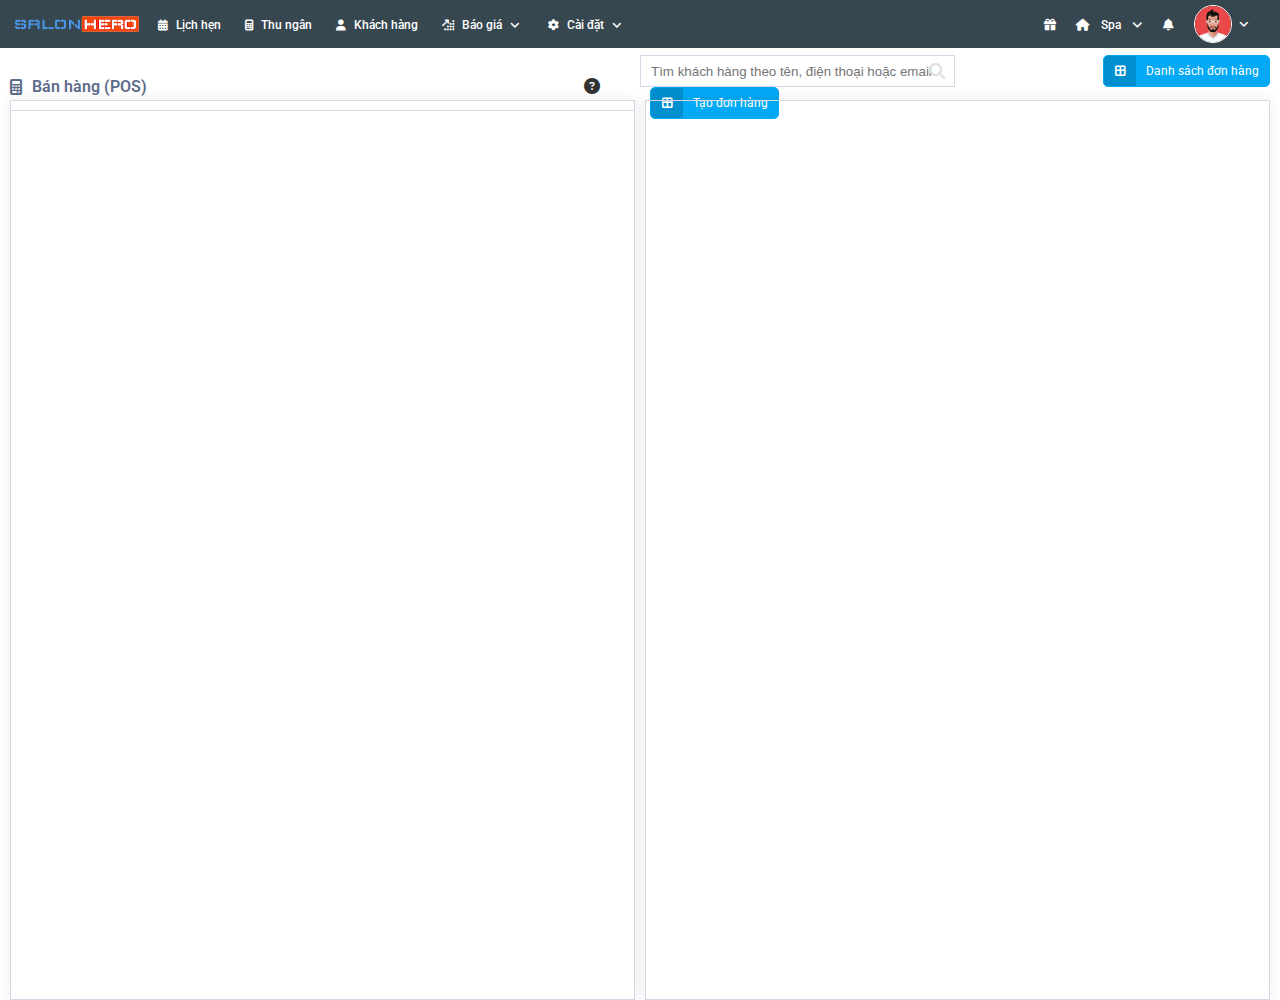
<file: checkout.html>
<!DOCTYPE html>
<html lang="en">
<head>
    <meta charset="UTF-8">
    <meta http-equiv="X-UA-Compatible" content="IE=edge">
    <meta name="viewport" content="width=device-width, initial-scale=1.0">
    <title>Pos</title>

    <link rel="preconnect" href="https://fonts.googleapis.com">
    <link rel="preconnect" href="https://fonts.gstatic.com" crossorigin>
    <link href="https://fonts.googleapis.com/css2?family=Roboto:wght@100;300;500&display=swap" rel="stylesheet">


    <link rel="stylesheet" href="https://cdnjs.cloudflare.com/ajax/libs/font-awesome/6.1.2/css/all.min.css">
    <link rel="stylesheet" href="./assets/css/style.css">
</head>
<body>
    <header id="header" class="nav-bar flex">
        <div class="header-left flex">

            <span class="arrow-menu"></span>

            <a href="" class="header-logo flex">
                <img src="./assets/img/logo.png" alt="">
            </a>

            <nav class="header-menu flex">
                <ul class="list-menu flex">
                    <li class="item-menu">
                        <i class="fa-solid fa-calendar-days"></i>
                        <a href="javascript:0">Lịch hẹn</a>
                    </li>
                    <li class="item-menu">
                        <i class="fa-solid fa-calculator"></i>
                        <a href="javascript:0">Thu ngân</a>
                    </li>
                    <li class="item-menu">
                        <i class="fa-solid fa-user"></i>
                        <a href="javascript:0">Khách hàng</a>
                    </li>
                    <li class="item-menu">
                        <i class="fa-solid fa-arrow-up-right-dots"></i>
                        <a href="javascript:0">Báo giá</a>
                        <span class="icon-submenu">
                            <i class="fa-solid fa-angle-down"></i>
                        </span>

                        <div class="dropdown">
                            <ul class="sub_menu">
                                <li class="sub_menu-items">
                                    <span>DOANH THU</span>
                                    <ul class="sub_menu-child">
                                        <li class="menu-child_items">
                                            <i class="fa-solid fa-clipboard-list"></i>
                                            <a href="#">Danh sách hóa đơn</a>
                                        </li>
                                        <li class="menu-child_items">
                                            <i class="fa-solid fa-clipboard-list"></i>
                                            <a href="#">Doanh thu theo ngày</a>
                                        </li>
                                        <li class="menu-child_items">
                                            <i class="fa-solid fa-clipboard-list"></i>
                                            <a href="#">Theo chi nhánh</a>
                                        </li>
                                        <li class="menu-child_items">
                                            <i class="fa-solid fa-clipboard-list"></i>
                                            <a href="#">Theo khách hàng</a>
                                        </li>
                                        <li class="menu-child_items">
                                            <i class="fa-solid fa-clipboard-list"></i>
                                            <a href="#">Theo nhân viên</a>
                                        </li>
                                        <li class="menu-child_items">
                                            <i class="fa-solid fa-clipboard-list"></i>
                                            <a href="#">Theo thu ngân</a>
                                        </li>
                                    </ul>
                                </li>

                                <li class="sub_menu-items">
                                    <span>KHÁCH HÀNG</span>
                                    <ul class="sub_menu-child">
                                        <li class="menu-child_items">
                                            <i class="fa-solid fa-clipboard-list"></i>
                                            <a href="#">Thống kê khách hàng</a>
                                        </li>
                                        <li class="menu-child_items">
                                            <i class="fa-solid fa-clipboard-list"></i>
                                            <a href="#">Thống kê đặt lịch</a>
                                        </li>
                                        <li class="menu-child_items">
                                            <i class="fa-solid fa-clipboard-list"></i>
                                            <a href="#">Khách hàng nợ</a>
                                        </li>
                                        <li class="menu-child_items">
                                            <i class="fa-solid fa-clipboard-list"></i>
                                            <a href="#">Khách hàng dùng thẻ</a>
                                        </li>
                                        <li class="menu-child_items">
                                            <i class="fa-solid fa-clipboard-list"></i>
                                            <a href="#">Lịch sử dùng thẻ</a>
                                        </li>
                                    </ul>
                                </li>

                                <li class="sub_menu-items">
                                    <span>NHÂN VIÊN</span>
                                    <ul class="sub_menu-child">
                                        <li class="menu-child_items">
                                            <i class="fa-solid fa-clipboard-list"></i>
                                            <a href="#">Hoa hồng nhân viên</a>
                                        </li>
                                        <li class="menu-child_items">
                                            <i class="fa-solid fa-clipboard-list"></i>
                                            <a href="#">Hoa hồng theo thực thu</a>
                                        </li>
                                        <li class="menu-child_items">
                                            <i class="fa-solid fa-clipboard-list"></i>
                                            <a href="#">Hoa hồng giới thiệu</a>
                                        </li>
                                        <li class="menu-child_items">
                                            <i class="fa-solid fa-clipboard-list"></i>
                                            <a href="#">Khách hàng dùng thẻ</a>
                                        </li>
                                    </ul>
                                </li>

                                <li class="sub_menu-items">
                                    <span>TỒN KHO & THU/CHI</span>
                                    <ul class="sub_menu-child">
                                        <li class="menu-child_items">
                                            <i class="fa-solid fa-clipboard-list"></i>
                                            <a href="#">Hoa hồng nhân viên</a>
                                        </li>
                                        <li class="menu-child_items">
                                            <i class="fa-solid fa-clipboard-list"></i>
                                            <a href="#">Hoa hồng theo thực thu</a>
                                        </li>
                                        <li class="menu-child_items">
                                            <i class="fa-solid fa-clipboard-list"></i>
                                            <a href="#">Hoa hồng giới thiệu</a>
                                        </li>
                                        <li class="menu-child_items">
                                            <i class="fa-solid fa-clipboard-list"></i>
                                            <a href="#">Khách hàng dùng thẻ</a>
                                        </li>
                                    </ul>
                                </li>

                                <li class="sub_menu-items">
                                    <span>TÀI CHÍNH</span>
                                    <ul class="sub_menu-child">
                                        <li class="menu-child_items">
                                            <i class="fa-solid fa-clipboard-list"></i>
                                            <a href="#">Hoa hồng nhân viên</a>
                                        </li>
                                    </ul>
                                </li>
                            </ul>
                        </div>
                    </li>
                    <li class="item-menu">
                        <i class="fa-solid fa-gear"></i>
                        <a href="javascript:0">Cài đặt</a>
                        <span class="icon-submenu">
                            <i class="fa-solid fa-angle-down"></i>
                        </span>

                        <div class="dropdown">
                            <ul class="sub_menu">
                                <li class="sub_menu-items">
                                    <span>THÔNG TIN CỬA HÀNG</span>
                                    <ul class="sub_menu-child">
                                        <li class="menu-child_items">
                                            <i class="fa-solid fa-clipboard-list"></i>
                                            <a href="#">Danh sách hóa đơn</a>
                                        </li>
                                        <li class="menu-child_items">
                                            <i class="fa-solid fa-clipboard-list"></i>
                                            <a href="#">Doanh thu theo ngày</a>
                                        </li>
                                        <li class="menu-child_items">
                                            <i class="fa-solid fa-clipboard-list"></i>
                                            <a href="#">Theo chi nhánh</a>
                                        </li>
                                        <li class="menu-child_items">
                                            <i class="fa-solid fa-clipboard-list"></i>
                                            <a href="#">Theo khách hàng</a>
                                        </li>
                                        <li class="menu-child_items">
                                            <i class="fa-solid fa-clipboard-list"></i>
                                            <a href="#">Theo nhân viên</a>
                                        </li>
                                        <li class="menu-child_items">
                                            <i class="fa-solid fa-clipboard-list"></i>
                                            <a href="#">Theo thu ngân</a>
                                        </li>
                                    </ul>
                                </li>

                                <li class="sub_menu-items">
                                    <span>SẢN PHẨM & DỊCH VỤ</span>
                                    <ul class="sub_menu-child">
                                        <li class="menu-child_items">
                                            <i class="fa-solid fa-clipboard-list"></i>
                                            <a href="#">Thống kê khách hàng</a>
                                        </li>
                                        <li class="menu-child_items">
                                            <i class="fa-solid fa-clipboard-list"></i>
                                            <a href="#">Thống kê đặt lịch</a>
                                        </li>
                                        <li class="menu-child_items">
                                            <i class="fa-solid fa-clipboard-list"></i>
                                            <a href="#">Khách hàng nợ</a>
                                        </li>
                                        <li class="menu-child_items">
                                            <i class="fa-solid fa-clipboard-list"></i>
                                            <a href="#">Khách hàng dùng thẻ</a>
                                        </li>
                                        <li class="menu-child_items">
                                            <i class="fa-solid fa-clipboard-list"></i>
                                            <a href="#">Lịch sử dùng thẻ</a>
                                        </li>
                                    </ul>
                                </li>

                                <li class="sub_menu-items">
                                    <span>NHÂN VIÊN</span>
                                    <ul class="sub_menu-child">
                                        <li class="menu-child_items">
                                            <i class="fa-solid fa-clipboard-list"></i>
                                            <a href="#">Hoa hồng nhân viên</a>
                                        </li>
                                        <li class="menu-child_items">
                                            <i class="fa-solid fa-clipboard-list"></i>
                                            <a href="#">Hoa hồng theo thực thu</a>
                                        </li>
                                        <li class="menu-child_items">
                                            <i class="fa-solid fa-clipboard-list"></i>
                                            <a href="#">Hoa hồng giới thiệu</a>
                                        </li>
                                        <li class="menu-child_items">
                                            <i class="fa-solid fa-clipboard-list"></i>
                                            <a href="#">Khách hàng dùng thẻ</a>
                                        </li>
                                    </ul>
                                </li>

                                <li class="sub_menu-items">
                                    <span>TỒN KHO & THU/CHI</span>
                                    <ul class="sub_menu-child">
                                        <li class="menu-child_items">
                                            <i class="fa-solid fa-clipboard-list"></i>
                                            <a href="#">Hoa hồng nhân viên</a>
                                        </li>
                                        <li class="menu-child_items">
                                            <i class="fa-solid fa-clipboard-list"></i>
                                            <a href="#">Hoa hồng theo thực thu</a>
                                        </li>
                                        <li class="menu-child_items">
                                            <i class="fa-solid fa-clipboard-list"></i>
                                            <a href="#">Hoa hồng giới thiệu</a>
                                        </li>
                                        <li class="menu-child_items">
                                            <i class="fa-solid fa-clipboard-list"></i>
                                            <a href="#">Khách hàng dùng thẻ</a>
                                        </li>
                                    </ul>
                                </li>

                                <li class="sub_menu-items">
                                    <span>TÀI CHÍNH</span>
                                    <ul class="sub_menu-child">
                                        <li class="menu-child_items">
                                            <i class="fa-solid fa-clipboard-list"></i>
                                            <a href="#">Hoa hồng nhân viên</a>
                                        </li>
                                    </ul>
                                </li>
                            </ul>
                        </div>
                    </li>
                </ul>
            </nav>
            <div class="overlay"></div>
        </div>

        <div class="header-right">
            <ul class="list-menu flex">
                <li class="item-menu">
                    <a href="">
                        <i class="fa-solid fa-alarm-clock"></i>
                    </a>
                </li>
                <li class="item-menu" title="Quà tặng">
                    <a href="">
                        <i class="fa-solid fa-gift"></i>
                    </a>
                </li>
                <li class="item-menu header-right_items">
                    <a href="javascript:0">
                        <i class="fa-solid fa-house"></i>
                        <span class="header-right_text">Spa</span>
                        <i class="fa-solid fa-angle-down"></i>
                    </a>

                    <div class="dropdown">
                        <ul class="sub_menu">
                            <li class="sub_menu-items">
                                <h3 class="dropdown-heading">
                                    <span>CHI NHÁNH LÀM VIỆC</span>
                                    <a href="">CHỈNH SỬA</a>
                                </h3>
                                <ul class="manage_address">
                                    <li class="manage_address-items">
                                        <a href="">
                                            <span class="name-branch">Spa</span>
                                            <p class="name-address">Ba Đình, Hà Nội</p>
                                        </a>
                                        <div class="manage_address-check">
                                            <i class="fa-solid fa-check"></i>
                                        </div>
                                    </li>
                                </ul>
                            </li>
                        </ul>
                    </div>
                </li>
                <li class="item-menu">
                    <a href="">
                        <i class="fa-solid fa-bell"></i>
                    </a>
                </li>

                <li class="item-menu avatar-header header-right_items">
                    <a href="javascript:0" >
                       <img src="./assets/img/avt.png" alt="">
                    </a>
                    <i class="fa-solid fa-angle-down"></i>

                    <div class="dropdown">
                        <ul class="sub_menu">
                            <li class="sub_menu-items">
                                <h3 class="name-avt">thanh</h3>
                                <ul class="manage-account">
                                    <li>
                                        <i class="fa-solid fa-user"></i>
                                        <a href="">Tài khoản</a>
                                    </li>
                                    <li>
                                        <i class="fa-solid fa-upload"></i>
                                        <a href="">Nâng cấp tài khoản</a>
                                    </li>
                                    <li>
                                        <i class="fa-solid fa-arrow-right-to-bracket"></i>
                                        <a href="">Đăng xuất</a>
                                    </li>
                                </ul>
                            </li>
                        </ul>
                    </div>
                </li>
            </ul>
        </div>

    </header> 

    <div class="breadcrumb breadcrumb-pos flex">
        <div class="breadcrumb-left flex">
            <h2 class="heading flex">
                <i class="fa-solid fa-calculator"></i>
                <span>Bán hàng (POS)</span>
            </h2>

            <div class="ask-pos">
                <a href="javascript:0">
                    <i class="fa-solid fa-circle-question"></i>
                </a>
            </div>
        </div>

        <div class="breadcrumb-right flex">
            <div class="pos_right-search">
                <input class="search-input form-control" placeholder="Tìm khách hàng theo tên, điện thoại hoặc email">
                <button class="search-booking">
                    <i class="fa-solid fa-magnifying-glass"></i>
                </button>
            </div>

            <div class="breadcrumb-right_items btn-booking btn">
                <span>
                    <i class="fa-solid fa-border-all"></i>
                </span>
                Danh sách đơn hàng
            </div>

            <div class="breadcrumb-right_items btn-booking btn">
                <span>
                    <i class="fa-solid fa-border-all"></i>
                </span>
                Tạo đơn hàng
            </div>
        </div>
    </div>
    <main id="main" class="page_pos">
        <div class="wrap flex">
            <div class="page_pos-left">
                <div class="pos-left_panel">
                    <div class="pos-left_heading">
                        <div class="left_heading-order">

                        </div>
                    </div>
                </div>
            </div>
            <div class="page_pos-right"></div>
        </div>
    </main>

    <script src="./js/script.js"></script>
</body>
</html>
</file>
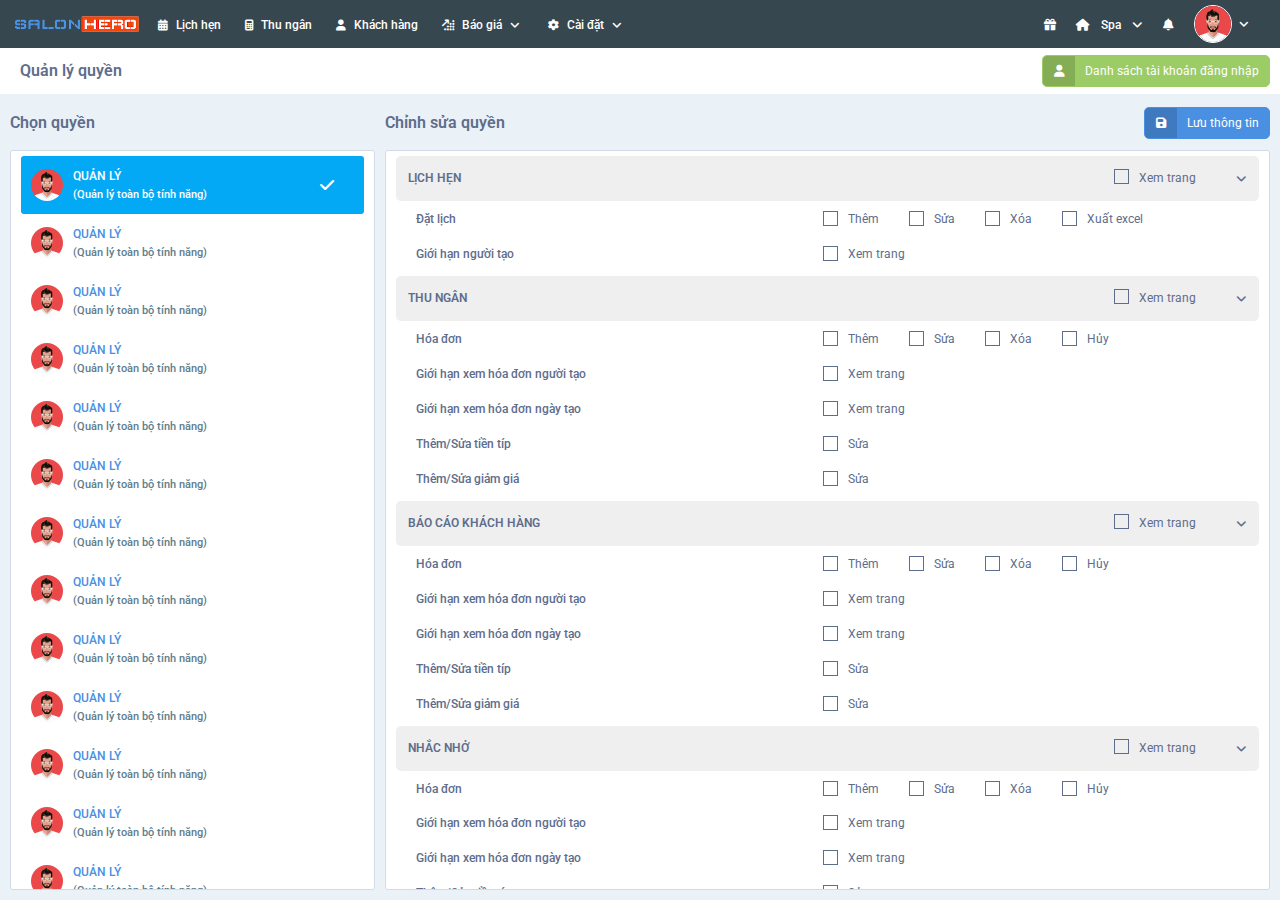
<file: permission.html>
<!DOCTYPE html>
<html lang="en">
<head>
    <meta charset="UTF-8">
    <meta http-equiv="X-UA-Compatible" content="IE=edge">
    <meta name="viewport" content="width=device-width, initial-scale=1.0">
    <title>decentralization</title>

    <link rel="preconnect" href="https://fonts.googleapis.com">
    <link rel="preconnect" href="https://fonts.gstatic.com" crossorigin>
    <link href="https://fonts.googleapis.com/css2?family=Roboto:wght@100;300;500&display=swap" rel="stylesheet">


    <link rel="stylesheet" href="https://cdnjs.cloudflare.com/ajax/libs/font-awesome/6.1.2/css/all.min.css">
    <link rel="stylesheet" href="./assets/css/style.css">
</head>
<body class="permission">
    <header id="header" class="nav-bar flex">
        <div class="header-left flex">

            <span class="arrow-menu"></span>

            <a href="" class="header-logo flex">
                <img src="./assets/img/logo.png" alt="">
            </a>

            <nav class="header-menu flex">
                <ul class="list-menu flex">
                    <li class="item-menu show-items">
                        <i class="fa-solid fa-calendar-days"></i>
                        <a href="javascript:0">Lịch hẹn</a>
                    </li>
                    <li class="item-menu show-items">
                        <i class="fa-solid fa-calculator"></i>
                        <a href="javascript:0">Thu ngân</a>
                    </li>
                    <li class="item-menu show-items">
                        <i class="fa-solid fa-user"></i>
                        <a href="javascript:0">Khách hàng</a>
                    </li>
                    <li class="item-menu show-items">
                        <i class="fa-solid fa-arrow-up-right-dots"></i>
                        <a href="javascript:0">Báo giá</a>
                        <span class="icon-submenu">
                            <i class="fa-solid fa-angle-down"></i>
                        </span>

                        <div class="dropdown">
                            <ul class="sub_menu">
                                <li class="sub_menu-items">
                                    <span>DOANH THU</span>
                                    <ul class="sub_menu-child">
                                        <li class="menu-child_items">
                                            <i class="fa-solid fa-clipboard-list"></i>
                                            <a href="#">Danh sách hóa đơn</a>
                                        </li>
                                        <li class="menu-child_items">
                                            <i class="fa-solid fa-clipboard-list"></i>
                                            <a href="#">Doanh thu theo ngày</a>
                                        </li>
                                        <li class="menu-child_items">
                                            <i class="fa-solid fa-clipboard-list"></i>
                                            <a href="#">Theo chi nhánh</a>
                                        </li>
                                        <li class="menu-child_items">
                                            <i class="fa-solid fa-clipboard-list"></i>
                                            <a href="#">Theo khách hàng</a>
                                        </li>
                                        <li class="menu-child_items">
                                            <i class="fa-solid fa-clipboard-list"></i>
                                            <a href="#">Theo nhân viên</a>
                                        </li>
                                        <li class="menu-child_items">
                                            <i class="fa-solid fa-clipboard-list"></i>
                                            <a href="#">Theo thu ngân</a>
                                        </li>
                                    </ul>
                                </li>

                                <li class="sub_menu-items">
                                    <span>KHÁCH HÀNG</span>
                                    <ul class="sub_menu-child">
                                        <li class="menu-child_items">
                                            <i class="fa-solid fa-clipboard-list"></i>
                                            <a href="#">Thống kê khách hàng</a>
                                        </li>
                                        <li class="menu-child_items">
                                            <i class="fa-solid fa-clipboard-list"></i>
                                            <a href="#">Thống kê đặt lịch</a>
                                        </li>
                                        <li class="menu-child_items">
                                            <i class="fa-solid fa-clipboard-list"></i>
                                            <a href="#">Khách hàng nợ</a>
                                        </li>
                                        <li class="menu-child_items">
                                            <i class="fa-solid fa-clipboard-list"></i>
                                            <a href="#">Khách hàng dùng thẻ</a>
                                        </li>
                                        <li class="menu-child_items">
                                            <i class="fa-solid fa-clipboard-list"></i>
                                            <a href="#">Lịch sử dùng thẻ</a>
                                        </li>
                                    </ul>
                                </li>

                                <li class="sub_menu-items">
                                    <span>NHÂN VIÊN</span>
                                    <ul class="sub_menu-child">
                                        <li class="menu-child_items">
                                            <i class="fa-solid fa-clipboard-list"></i>
                                            <a href="#">Hoa hồng nhân viên</a>
                                        </li>
                                        <li class="menu-child_items">
                                            <i class="fa-solid fa-clipboard-list"></i>
                                            <a href="#">Hoa hồng theo thực thu</a>
                                        </li>
                                        <li class="menu-child_items">
                                            <i class="fa-solid fa-clipboard-list"></i>
                                            <a href="#">Hoa hồng giới thiệu</a>
                                        </li>
                                        <li class="menu-child_items">
                                            <i class="fa-solid fa-clipboard-list"></i>
                                            <a href="#">Khách hàng dùng thẻ</a>
                                        </li>
                                    </ul>
                                </li>

                                <li class="sub_menu-items">
                                    <span>TỒN KHO & THU/CHI</span>
                                    <ul class="sub_menu-child">
                                        <li class="menu-child_items">
                                            <i class="fa-solid fa-clipboard-list"></i>
                                            <a href="#">Hoa hồng nhân viên</a>
                                        </li>
                                        <li class="menu-child_items">
                                            <i class="fa-solid fa-clipboard-list"></i>
                                            <a href="#">Hoa hồng theo thực thu</a>
                                        </li>
                                        <li class="menu-child_items">
                                            <i class="fa-solid fa-clipboard-list"></i>
                                            <a href="#">Hoa hồng giới thiệu</a>
                                        </li>
                                        <li class="menu-child_items">
                                            <i class="fa-solid fa-clipboard-list"></i>
                                            <a href="#">Khách hàng dùng thẻ</a>
                                        </li>
                                    </ul>
                                </li>

                                <li class="sub_menu-items">
                                    <span>TÀI CHÍNH</span>
                                    <ul class="sub_menu-child">
                                        <li class="menu-child_items">
                                            <i class="fa-solid fa-clipboard-list"></i>
                                            <a href="#">Hoa hồng nhân viên</a>
                                        </li>
                                    </ul>
                                </li>
                            </ul>
                        </div>
                    </li>
                    <li class="item-menu show-items">
                        <i class="fa-solid fa-gear"></i>
                        <a href="javascript:0">Cài đặt</a>
                        <span class="icon-submenu">
                            <i class="fa-solid fa-angle-down"></i>
                        </span>

                        <div class="dropdown">
                            <ul class="sub_menu">
                                <li class="sub_menu-items">
                                    <span>THÔNG TIN CỬA HÀNG</span>
                                    <ul class="sub_menu-child">
                                        <li class="menu-child_items">
                                            <i class="fa-solid fa-clipboard-list"></i>
                                            <a href="#">Danh sách hóa đơn</a>
                                        </li>
                                        <li class="menu-child_items">
                                            <i class="fa-solid fa-clipboard-list"></i>
                                            <a href="#">Doanh thu theo ngày</a>
                                        </li>
                                        <li class="menu-child_items">
                                            <i class="fa-solid fa-clipboard-list"></i>
                                            <a href="#">Theo chi nhánh</a>
                                        </li>
                                        <li class="menu-child_items">
                                            <i class="fa-solid fa-clipboard-list"></i>
                                            <a href="#">Theo khách hàng</a>
                                        </li>
                                        <li class="menu-child_items">
                                            <i class="fa-solid fa-clipboard-list"></i>
                                            <a href="#">Theo nhân viên</a>
                                        </li>
                                        <li class="menu-child_items">
                                            <i class="fa-solid fa-clipboard-list"></i>
                                            <a href="#">Theo thu ngân</a>
                                        </li>
                                    </ul>
                                </li>

                                <li class="sub_menu-items">
                                    <span>SẢN PHẨM & DỊCH VỤ</span>
                                    <ul class="sub_menu-child">
                                        <li class="menu-child_items">
                                            <i class="fa-solid fa-clipboard-list"></i>
                                            <a href="#">Thống kê khách hàng</a>
                                        </li>
                                        <li class="menu-child_items">
                                            <i class="fa-solid fa-clipboard-list"></i>
                                            <a href="#">Thống kê đặt lịch</a>
                                        </li>
                                        <li class="menu-child_items">
                                            <i class="fa-solid fa-clipboard-list"></i>
                                            <a href="#">Khách hàng nợ</a>
                                        </li>
                                        <li class="menu-child_items">
                                            <i class="fa-solid fa-clipboard-list"></i>
                                            <a href="#">Khách hàng dùng thẻ</a>
                                        </li>
                                        <li class="menu-child_items">
                                            <i class="fa-solid fa-clipboard-list"></i>
                                            <a href="#">Lịch sử dùng thẻ</a>
                                        </li>
                                    </ul>
                                </li>

                                <li class="sub_menu-items">
                                    <span>NHÂN VIÊN</span>
                                    <ul class="sub_menu-child">
                                        <li class="menu-child_items">
                                            <i class="fa-solid fa-clipboard-list"></i>
                                            <a href="#">Hoa hồng nhân viên</a>
                                        </li>
                                        <li class="menu-child_items">
                                            <i class="fa-solid fa-clipboard-list"></i>
                                            <a href="#">Hoa hồng theo thực thu</a>
                                        </li>
                                        <li class="menu-child_items">
                                            <i class="fa-solid fa-clipboard-list"></i>
                                            <a href="#">Hoa hồng giới thiệu</a>
                                        </li>
                                        <li class="menu-child_items">
                                            <i class="fa-solid fa-clipboard-list"></i>
                                            <a href="#">Khách hàng dùng thẻ</a>
                                        </li>
                                    </ul>
                                </li>

                                <li class="sub_menu-items">
                                    <span>TỒN KHO & THU/CHI</span>
                                    <ul class="sub_menu-child">
                                        <li class="menu-child_items">
                                            <i class="fa-solid fa-clipboard-list"></i>
                                            <a href="#">Hoa hồng nhân viên</a>
                                        </li>
                                        <li class="menu-child_items">
                                            <i class="fa-solid fa-clipboard-list"></i>
                                            <a href="#">Hoa hồng theo thực thu</a>
                                        </li>
                                        <li class="menu-child_items">
                                            <i class="fa-solid fa-clipboard-list"></i>
                                            <a href="#">Hoa hồng giới thiệu</a>
                                        </li>
                                        <li class="menu-child_items">
                                            <i class="fa-solid fa-clipboard-list"></i>
                                            <a href="#">Khách hàng dùng thẻ</a>
                                        </li>
                                    </ul>
                                </li>

                                <li class="sub_menu-items">
                                    <span>TÀI CHÍNH</span>
                                    <ul class="sub_menu-child">
                                        <li class="menu-child_items">
                                            <i class="fa-solid fa-clipboard-list"></i>
                                            <a href="#">Hoa hồng nhân viên</a>
                                        </li>
                                    </ul>
                                </li>
                            </ul>
                        </div>
                    </li>
                </ul>
            </nav>
            <div class="overlay"></div>
        </div>

        <div class="header-right">
            <ul class="list-menu flex">
                <li class="item-menu show-items">
                    <a href="">
                        <i class="fa-solid fa-alarm-clock"></i>
                    </a>
                </li>
                <li class="item-menu show-items" title="Quà tặng">
                    <a href="">
                        <i class="fa-solid fa-gift"></i>
                    </a>
                </li>
                <li class="item-menu show-items header-right_items">
                    <a href="javascript:0">
                        <i class="fa-solid fa-house"></i>
                        <span class="header-right_text">Spa</span>
                        <i class="fa-solid fa-angle-down"></i>
                    </a>

                    <div class="dropdown">
                        <ul class="sub_menu">
                            <li class="sub_menu-items">
                                <h3 class="dropdown-heading">
                                    <span>CHI NHÁNH LÀM VIỆC</span>
                                    <a href="">CHỈNH SỬA</a>
                                </h3>
                                <ul class="manage_address">
                                    <li class="manage_address-items">
                                        <a href="">
                                            <span class="name-branch">Spa</span>
                                            <p class="name-address">Ba Đình, Hà Nội</p>
                                        </a>
                                        <div class="manage_address-check">
                                            <i class="fa-solid fa-check"></i>
                                        </div>
                                    </li>
                                </ul>
                            </li>
                        </ul>
                    </div>
                </li>
                <li class="item-menu show-items">
                    <a href="">
                        <i class="fa-solid fa-bell"></i>
                    </a>
                </li>

                <li class="item-menu show-items avatar-header header-right_items">
                    <a href="javascript:0" >
                       <img src="./assets/img/avt.png" alt="">
                    </a>
                    <i class="fa-solid fa-angle-down"></i>

                    <div class="dropdown">
                        <ul class="sub_menu">
                            <li class="sub_menu-items">
                                <h3 class="name-avt">thanh</h3>
                                <ul class="manage-account">
                                    <li>
                                        <i class="fa-solid fa-user"></i>
                                        <a href="">Tài khoản</a>
                                    </li>
                                    <li>
                                        <i class="fa-solid fa-upload"></i>
                                        <a href="">Nâng cấp tài khoản</a>
                                    </li>
                                    <li>
                                        <i class="fa-solid fa-arrow-right-to-bracket"></i>
                                        <a href="">Đăng xuất</a>
                                    </li>
                                </ul>
                            </li>
                        </ul>
                    </div>
                </li>
            </ul>
        </div>

    </header> 

    <div class="breadcrumb breadcrumb-pos flex">
        <div class="breadcrumb-left flex">
            <h2 class="heading flex">
                <span>Quản lý quyền</span>
            </h2>
        </div>

        <div class="breadcrumb-right flex">
            <div class="breadcrumb-right_items btn-booking btn btn-green">
                <span>
                    <i class="fa-solid fa-user"></i>
                </span>
                Danh sách tài khoản đăng nhập
            </div>
        </div>
    </div>
    <main id="main" class="page_permission">
        <div class="wrap">
            <div class="page_permission-left">
                <div class="permission-heading">
                    <h3>Chọn quyền</h3>
                </div>
                <div class="box_permission custom-scroll">
                    <ul class="box_permission-list">
                        <li class="permission-items flex active">
                            <img src="./assets/img/avt.png" alt="">
                            <div class="permission-items_info flex">
                                <span>Quản lý</span>
                                <a href="javascript:0">(Quản lý toàn bộ tính năng)</a>
                            </div>
                        </li>

                        <li class="permission-items flex">
                            <img src="./assets/img/avt.png" alt="">
                            <div class="permission-items_info flex">
                                <span>Quản lý</span>
                                <a href="javascript:0">(Quản lý toàn bộ tính năng)</a>
                            </div>
                        </li>

                        <li class="permission-items flex">
                            <img src="./assets/img/avt.png" alt="">
                            <div class="permission-items_info flex">
                                <span>Quản lý</span>
                                <a href="javascript:0">(Quản lý toàn bộ tính năng)</a>
                            </div>
                        </li>

                        <li class="permission-items flex">
                            <img src="./assets/img/avt.png" alt="">
                            <div class="permission-items_info flex">
                                <span>Quản lý</span>
                                <a href="javascript:0">(Quản lý toàn bộ tính năng)</a>
                            </div>
                        </li>

                        <li class="permission-items flex">
                            <img src="./assets/img/avt.png" alt="">
                            <div class="permission-items_info flex">
                                <span>Quản lý</span>
                                <a href="javascript:0">(Quản lý toàn bộ tính năng)</a>
                            </div>
                        </li>

                        <li class="permission-items flex">
                            <img src="./assets/img/avt.png" alt="">
                            <div class="permission-items_info flex">
                                <span>Quản lý</span>
                                <a href="javascript:0">(Quản lý toàn bộ tính năng)</a>
                            </div>
                        </li>

                        <li class="permission-items flex">
                            <img src="./assets/img/avt.png" alt="">
                            <div class="permission-items_info flex">
                                <span>Quản lý</span>
                                <a href="javascript:0">(Quản lý toàn bộ tính năng)</a>
                            </div>
                        </li>

                        <li class="permission-items flex">
                            <img src="./assets/img/avt.png" alt="">
                            <div class="permission-items_info flex">
                                <span>Quản lý</span>
                                <a href="javascript:0">(Quản lý toàn bộ tính năng)</a>
                            </div>
                        </li>

                        <li class="permission-items flex">
                            <img src="./assets/img/avt.png" alt="">
                            <div class="permission-items_info flex">
                                <span>Quản lý</span>
                                <a href="javascript:0">(Quản lý toàn bộ tính năng)</a>
                            </div>
                        </li>

                        <li class="permission-items flex">
                            <img src="./assets/img/avt.png" alt="">
                            <div class="permission-items_info flex">
                                <span>Quản lý</span>
                                <a href="javascript:0">(Quản lý toàn bộ tính năng)</a>
                            </div>
                        </li>

                        <li class="permission-items flex">
                            <img src="./assets/img/avt.png" alt="">
                            <div class="permission-items_info flex">
                                <span>Quản lý</span>
                                <a href="javascript:0">(Quản lý toàn bộ tính năng)</a>
                            </div>
                        </li>

                        <li class="permission-items flex">
                            <img src="./assets/img/avt.png" alt="">
                            <div class="permission-items_info flex">
                                <span>Quản lý</span>
                                <a href="javascript:0">(Quản lý toàn bộ tính năng)</a>
                            </div>
                        </li>
                        <li class="permission-items flex">
                            <img src="./assets/img/avt.png" alt="">
                            <div class="permission-items_info flex">
                                <span>Quản lý</span>
                                <a href="javascript:0">(Quản lý toàn bộ tính năng)</a>
                            </div>
                        </li>

                        <li class="permission-items flex">
                            <img src="./assets/img/avt.png" alt="">
                            <div class="permission-items_info flex">
                                <span>Quản lý</span>
                                <a href="javascript:0">(Quản lý toàn bộ tính năng)</a>
                            </div>
                        </li>

                        <li class="permission-items flex">
                            <img src="./assets/img/avt.png" alt="">
                            <div class="permission-items_info flex">
                                <span>Quản lý</span>
                                <a href="javascript:0">(Quản lý toàn bộ tính năng)</a>
                            </div>
                        </li>

                        <li class="permission-items flex">
                            <img src="./assets/img/avt.png" alt="">
                            <div class="permission-items_info flex">
                                <span>Quản lý</span>
                                <a href="javascript:0">(Quản lý toàn bộ tính năng)</a>
                            </div>
                        </li>

                        <li class="permission-items flex">
                            <img src="./assets/img/avt.png" alt="">
                            <div class="permission-items_info flex">
                                <span>Quản lý</span>
                                <a href="javascript:0">(Quản lý toàn bộ tính năng)</a>
                            </div>
                        </li>

                        <li class="permission-items flex">
                            <img src="./assets/img/avt.png" alt="">
                            <div class="permission-items_info flex">
                                <span>Quản lý</span>
                                <a href="javascript:0">(Quản lý toàn bộ tính năng)</a>
                            </div>
                        </li>
                    </ul>
                </div>
            </div>
            <div class="page_permission-right">
                <div class="permission-heading flex">
                    <h3>Chỉnh sửa quyền</h3>

                    <div class="btn-save btn-booking btn save-per">
                        <span>
                            <i class="fa-solid fa-floppy-disk"></i>
                        </span>
                        Lưu thông tin
                    </div>
                </div>
                <div class="permission-right_panel custom-scroll">
                    <ul class="right_panel-list">
                        <li class="panel-list_per">
                            <div class="list_per-heading active flex">
                                <span>lịch hẹn</span>
                                <div class="check-heading flex">
                                    <input type="checkbox" id="see_page" class="drop_checkbox-item">
                                    <label for="see_page" class="drop_checkbox-text">Xem trang</label>

                                    <div class="see-pre"> 
                                        <i class="fa-solid fa-angle-down"></i>
                                    </div>
                                </div>
                            </div>
                            <div class="list_per-content">
                                <div class="per-content_select flex">
                                    <span>Đặt lịch</span>
                                    <div class="content_select-right flex">
                                        <div class="check-heading flex">
                                            <input type="checkbox" id="add-items" class="drop_checkbox-item">
                                            <label for="add-items" class="drop_checkbox-text">Thêm</label>
                                        </div>

                                        <div class="check-heading flex">
                                            <input type="checkbox" id="edit-items" class="drop_checkbox-item">
                                            <label for="edit-items" class="drop_checkbox-text">Sửa</label>
                                        </div>

                                        <div class="check-heading flex">
                                            <input type="checkbox" id="del-items" class="drop_checkbox-item">
                                            <label for="del-items" class="drop_checkbox-text">Xóa</label>
                                        </div>

                                        <div class="check-heading flex">
                                            <input type="checkbox" id="output-items" class="drop_checkbox-item">
                                            <label for="output-items" class="drop_checkbox-text">Xuất excel</label>
                                        </div>
                                    </div>
                                </div>

                                <div class="per-content_select flex">
                                    <span>Giới hạn người tạo</span>
                                    <div class="content_select-right flex">
                                        <div class="check-heading flex">
                                            <input type="checkbox" id="see-items" class="drop_checkbox-item">
                                            <label for="see-items" class="drop_checkbox-text">Xem trang</label>
                                        </div>

                                    </div>
                                </div>
                            </div>
                        </li>

                        <li class="panel-list_per">
                            <div class="list_per-heading active flex">
                                <span>Thu ngân</span>
                                <div class="check-heading flex">
                                    <input type="checkbox" id="see_page" class="drop_checkbox-item">
                                    <label for="see_page" class="drop_checkbox-text">Xem trang</label>

                                    <div class="see-pre"> 
                                        <i class="fa-solid fa-angle-down"></i>
                                    </div>
                                </div>
                            </div>
                            <div class="list_per-content">
                                <div class="per-content_select flex">
                                    <span>Hóa đơn</span>
                                    <div class="content_select-right flex">
                                        <div class="check-heading flex">
                                            <input type="checkbox" id="bill-items" class="drop_checkbox-item">
                                            <label for="bill-items" class="drop_checkbox-text">Thêm</label>
                                        </div>

                                        <div class="check-heading flex">
                                            <input type="checkbox" id="edit-items-2" class="drop_checkbox-item">
                                            <label for="edit-items-2" class="drop_checkbox-text">Sửa</label>
                                        </div>

                                        <div class="check-heading flex">
                                            <input type="checkbox" id="del-items-2" class="drop_checkbox-item">
                                            <label for="del-items-2" class="drop_checkbox-text">Xóa</label>
                                        </div>

                                        <div class="check-heading flex">
                                            <input type="checkbox" id="cancel-items" class="drop_checkbox-item">
                                            <label for="cancel-items" class="drop_checkbox-text">Hủy</label>
                                        </div>
                                    </div>
                                </div>

                                <div class="per-content_select flex">
                                    <span>Giới hạn xem hóa đơn người tạo</span>
                                    <div class="content_select-right flex">
                                        <div class="check-heading flex">
                                            <input type="checkbox" id="see-items-3" class="drop_checkbox-item">
                                            <label for="see-items-3" class="drop_checkbox-text">Xem trang</label>
                                        </div>

                                    </div>
                                </div>

                                <div class="per-content_select flex">
                                    <span>Giới hạn xem hóa đơn ngày tạo</span>
                                    <div class="content_select-right flex">
                                        <div class="check-heading flex">
                                            <input type="checkbox" id="day-items" class="drop_checkbox-item">
                                            <label for="day-items" class="drop_checkbox-text">Xem trang</label>
                                        </div>

                                    </div>
                                </div>

                                <div class="per-content_select flex">
                                    <span>Thêm/Sửa tiền típ</span>
                                    <div class="content_select-right flex">
                                        <div class="check-heading flex">
                                            <input type="checkbox" id="edit-tip" class="drop_checkbox-item">
                                            <label for="edit-tip" class="drop_checkbox-text">Sửa</label>
                                        </div>

                                    </div>
                                </div>

                                <div class="per-content_select flex">
                                    <span>Thêm/Sửa giảm giá</span>
                                    <div class="content_select-right flex">
                                        <div class="check-heading flex">
                                            <input type="checkbox" id="edit-discount" class="drop_checkbox-item">
                                            <label for="edit-discount" class="drop_checkbox-text">Sửa</label>
                                        </div>

                                    </div>
                                </div>
                            </div>
                        </li>

                        <li class="panel-list_per">
                            <div class="list_per-heading active flex">
                                <span>báo cáo khách hàng</span>
                                <div class="check-heading flex">
                                    <input type="checkbox" id="see_page" class="drop_checkbox-item">
                                    <label for="see_page" class="drop_checkbox-text">Xem trang</label>

                                    <div class="see-pre"> 
                                        <i class="fa-solid fa-angle-down"></i>
                                    </div>
                                </div>
                            </div>
                            <div class="list_per-content">
                                <div class="per-content_select flex">
                                    <span>Hóa đơn</span>
                                    <div class="content_select-right flex">
                                        <div class="check-heading flex">
                                            <input type="checkbox" id="bill-items" class="drop_checkbox-item">
                                            <label for="bill-items" class="drop_checkbox-text">Thêm</label>
                                        </div>

                                        <div class="check-heading flex">
                                            <input type="checkbox" id="edit-items-2" class="drop_checkbox-item">
                                            <label for="edit-items-2" class="drop_checkbox-text">Sửa</label>
                                        </div>

                                        <div class="check-heading flex">
                                            <input type="checkbox" id="del-items-2" class="drop_checkbox-item">
                                            <label for="del-items-2" class="drop_checkbox-text">Xóa</label>
                                        </div>

                                        <div class="check-heading flex">
                                            <input type="checkbox" id="cancel-items" class="drop_checkbox-item">
                                            <label for="cancel-items" class="drop_checkbox-text">Hủy</label>
                                        </div>
                                    </div>
                                </div>

                                <div class="per-content_select flex">
                                    <span>Giới hạn xem hóa đơn người tạo</span>
                                    <div class="content_select-right flex">
                                        <div class="check-heading flex">
                                            <input type="checkbox" id="see-items-3" class="drop_checkbox-item">
                                            <label for="see-items-3" class="drop_checkbox-text">Xem trang</label>
                                        </div>

                                    </div>
                                </div>

                                <div class="per-content_select flex">
                                    <span>Giới hạn xem hóa đơn ngày tạo</span>
                                    <div class="content_select-right flex">
                                        <div class="check-heading flex">
                                            <input type="checkbox" id="day-items" class="drop_checkbox-item">
                                            <label for="day-items" class="drop_checkbox-text">Xem trang</label>
                                        </div>

                                    </div>
                                </div>

                                <div class="per-content_select flex">
                                    <span>Thêm/Sửa tiền típ</span>
                                    <div class="content_select-right flex">
                                        <div class="check-heading flex">
                                            <input type="checkbox" id="edit-tip" class="drop_checkbox-item">
                                            <label for="edit-tip" class="drop_checkbox-text">Sửa</label>
                                        </div>

                                    </div>
                                </div>

                                <div class="per-content_select flex">
                                    <span>Thêm/Sửa giảm giá</span>
                                    <div class="content_select-right flex">
                                        <div class="check-heading flex">
                                            <input type="checkbox" id="edit-discount" class="drop_checkbox-item">
                                            <label for="edit-discount" class="drop_checkbox-text">Sửa</label>
                                        </div>

                                    </div>
                                </div>
                            </div>
                        </li>

                        <li class="panel-list_per">
                            <div class="list_per-heading active flex">
                                <span>nhắc nhở</span>
                                <div class="check-heading flex">
                                    <input type="checkbox" id="see_page" class="drop_checkbox-item">
                                    <label for="see_page" class="drop_checkbox-text">Xem trang</label>

                                    <div class="see-pre"> 
                                        <i class="fa-solid fa-angle-down"></i>
                                    </div>
                                </div>
                            </div>
                            <div class="list_per-content">
                                <div class="per-content_select flex">
                                    <span>Hóa đơn</span>
                                    <div class="content_select-right flex">
                                        <div class="check-heading flex">
                                            <input type="checkbox" id="bill-items" class="drop_checkbox-item">
                                            <label for="bill-items" class="drop_checkbox-text">Thêm</label>
                                        </div>

                                        <div class="check-heading flex">
                                            <input type="checkbox" id="edit-items-2" class="drop_checkbox-item">
                                            <label for="edit-items-2" class="drop_checkbox-text">Sửa</label>
                                        </div>

                                        <div class="check-heading flex">
                                            <input type="checkbox" id="del-items-2" class="drop_checkbox-item">
                                            <label for="del-items-2" class="drop_checkbox-text">Xóa</label>
                                        </div>

                                        <div class="check-heading flex">
                                            <input type="checkbox" id="cancel-items" class="drop_checkbox-item">
                                            <label for="cancel-items" class="drop_checkbox-text">Hủy</label>
                                        </div>
                                    </div>
                                </div>

                                <div class="per-content_select flex">
                                    <span>Giới hạn xem hóa đơn người tạo</span>
                                    <div class="content_select-right flex">
                                        <div class="check-heading flex">
                                            <input type="checkbox" id="see-items-3" class="drop_checkbox-item">
                                            <label for="see-items-3" class="drop_checkbox-text">Xem trang</label>
                                        </div>

                                    </div>
                                </div>

                                <div class="per-content_select flex">
                                    <span>Giới hạn xem hóa đơn ngày tạo</span>
                                    <div class="content_select-right flex">
                                        <div class="check-heading flex">
                                            <input type="checkbox" id="day-items" class="drop_checkbox-item">
                                            <label for="day-items" class="drop_checkbox-text">Xem trang</label>
                                        </div>

                                    </div>
                                </div>

                                <div class="per-content_select flex">
                                    <span>Thêm/Sửa tiền típ</span>
                                    <div class="content_select-right flex">
                                        <div class="check-heading flex">
                                            <input type="checkbox" id="edit-tip" class="drop_checkbox-item">
                                            <label for="edit-tip" class="drop_checkbox-text">Sửa</label>
                                        </div>

                                    </div>
                                </div>

                                <div class="per-content_select flex">
                                    <span>Thêm/Sửa giảm giá</span>
                                    <div class="content_select-right flex">
                                        <div class="check-heading flex">
                                            <input type="checkbox" id="edit-discount" class="drop_checkbox-item">
                                            <label for="edit-discount" class="drop_checkbox-text">Sửa</label>
                                        </div>

                                    </div>
                                </div>
                            </div>
                        </li>


                        <li class="panel-list_per">
                            <div class="list_per-heading active flex">
                                <span>Khách hàng</span>
                                <div class="check-heading flex">
                                    <input type="checkbox" id="see_page" class="drop_checkbox-item">
                                    <label for="see_page" class="drop_checkbox-text">Xem trang</label>

                                    <div class="see-pre"> 
                                        <i class="fa-solid fa-angle-down"></i>
                                    </div>
                                </div>
                            </div>
                            <div class="list_per-content">
                                <div class="per-content_select flex">
                                    <span>Đặt lịch</span>
                                    <div class="content_select-right flex">
                                        <div class="check-heading flex">
                                            <input type="checkbox" id="add-items" class="drop_checkbox-item">
                                            <label for="add-items" class="drop_checkbox-text">Thêm</label>
                                        </div>

                                        <div class="check-heading flex">
                                            <input type="checkbox" id="edit-items" class="drop_checkbox-item">
                                            <label for="edit-items" class="drop_checkbox-text">Sửa</label>
                                        </div>

                                        <div class="check-heading flex">
                                            <input type="checkbox" id="del-items" class="drop_checkbox-item">
                                            <label for="del-items" class="drop_checkbox-text">Xóa</label>
                                        </div>

                                        <div class="check-heading flex">
                                            <input type="checkbox" id="output-items" class="drop_checkbox-item">
                                            <label for="output-items" class="drop_checkbox-text">Xuất excel</label>
                                        </div>
                                    </div>
                                </div>

                                <div class="per-content_select flex">
                                    <span>Giới hạn người tạo</span>
                                    <div class="content_select-right flex">
                                        <div class="check-heading flex">
                                            <input type="checkbox" id="see-items" class="drop_checkbox-item">
                                            <label for="see-items" class="drop_checkbox-text">Xem trang</label>
                                        </div>

                                    </div>
                                </div>
                            </div>
                        </li>


                        <li class="panel-list_per">
                            <div class="list_per-heading active flex">
                                <span>lịch hẹn</span>
                                <div class="check-heading flex">
                                    <input type="checkbox" id="see_page" class="drop_checkbox-item">
                                    <label for="see_page" class="drop_checkbox-text">Xem trang</label>

                                    <div class="see-pre"> 
                                        <i class="fa-solid fa-angle-down"></i>
                                    </div>
                                </div>
                            </div>
                            <div class="list_per-content">
                                <div class="per-content_select flex">
                                    <span>Đặt lịch</span>
                                    <div class="content_select-right flex">
                                        <div class="check-heading flex">
                                            <input type="checkbox" id="add-items" class="drop_checkbox-item">
                                            <label for="add-items" class="drop_checkbox-text">Thêm</label>
                                        </div>

                                        <div class="check-heading flex">
                                            <input type="checkbox" id="edit-items" class="drop_checkbox-item">
                                            <label for="edit-items" class="drop_checkbox-text">Sửa</label>
                                        </div>

                                        <div class="check-heading flex">
                                            <input type="checkbox" id="del-items" class="drop_checkbox-item">
                                            <label for="del-items" class="drop_checkbox-text">Xóa</label>
                                        </div>

                                        <div class="check-heading flex">
                                            <input type="checkbox" id="output-items" class="drop_checkbox-item">
                                            <label for="output-items" class="drop_checkbox-text">Xuất excel</label>
                                        </div>
                                    </div>
                                </div>

                                <div class="per-content_select flex">
                                    <span>Giới hạn người tạo</span>
                                    <div class="content_select-right flex">
                                        <div class="check-heading flex">
                                            <input type="checkbox" id="see-items" class="drop_checkbox-item">
                                            <label for="see-items" class="drop_checkbox-text">Xem trang</label>
                                        </div>

                                    </div>
                                </div>
                            </div>
                        </li>

                        <li class="panel-list_per">
                            <div class="list_per-heading active flex">
                                <span>lịch hẹn</span>
                                <div class="check-heading flex">
                                    <input type="checkbox" id="see_page" class="drop_checkbox-item">
                                    <label for="see_page" class="drop_checkbox-text">Xem trang</label>

                                    <div class="see-pre"> 
                                        <i class="fa-solid fa-angle-down"></i>
                                    </div>
                                </div>
                            </div>
                            <div class="list_per-content">
                                <div class="per-content_select flex">
                                    <span>Đặt lịch</span>
                                    <div class="content_select-right flex">
                                        <div class="check-heading flex">
                                            <input type="checkbox" id="add-items" class="drop_checkbox-item">
                                            <label for="add-items" class="drop_checkbox-text">Thêm</label>
                                        </div>

                                        <div class="check-heading flex">
                                            <input type="checkbox" id="edit-items" class="drop_checkbox-item">
                                            <label for="edit-items" class="drop_checkbox-text">Sửa</label>
                                        </div>

                                        <div class="check-heading flex">
                                            <input type="checkbox" id="del-items" class="drop_checkbox-item">
                                            <label for="del-items" class="drop_checkbox-text">Xóa</label>
                                        </div>

                                        <div class="check-heading flex">
                                            <input type="checkbox" id="output-items" class="drop_checkbox-item">
                                            <label for="output-items" class="drop_checkbox-text">Xuất excel</label>
                                        </div>
                                    </div>
                                </div>

                                <div class="per-content_select flex">
                                    <span>Giới hạn người tạo</span>
                                    <div class="content_select-right flex">
                                        <div class="check-heading flex">
                                            <input type="checkbox" id="see-items" class="drop_checkbox-item">
                                            <label for="see-items" class="drop_checkbox-text">Xem trang</label>
                                        </div>

                                    </div>
                                </div>
                            </div>
                        </li>
                    </ul>
                </div>
            </div>
        </div>
    </main>

    <script src="./js/script.js"></script>
</body>
</html>
</file>
<file: assets/css/style.css>
:root {
    --bg-color-1: #37474F;
    --color-dark: #222;
    --color-dark-2: #5e6d8c;
    --color-light: #fff;
    --color-black: #333;
    --color-cash: #259B9A;
    --color-orange-1: #f2480c;
    --color-orange-2: #f44336;
    --color-orange-3: #e11b0c;
    --color-blue: #469ced;
    --color-blue-2: #4a90e2;
    --border-color-1: rgb(221, 221, 221);
    --bg--active: #4a90e2;
    --border--active: #4a90e2;
    --color-active: #03A9F4;
}

.hide {
    display: none !important;
}

* {
    margin: 0;
    padding: 0;
}
body {
    font-family: 'Roboto', sans-serif;
    font-size: 1rem;
    background: #fff;
    color: var(--color-light);
    line-height: 1.58;
    box-sizing: border-box;
    font-weight: 500;
}
ul {
    list-style: none;
    padding: 0;
    margin: 0;
}
a {
    text-decoration: none;
    color: var(--color-black);
}
button,
input {
    border: 0;
    outline: 0;
}
button:focus,
input:focus {
    outline: 0;
}
img {
    max-width: 100%;
}
.container {
    margin-left: auto;
    margin-right: auto;
}
.btn {
    padding: 7px 10px;
    margin-left: 10px;
    font-size: 12px;
    color: #fff;
    font-weight: normal;
    border-radius: 5px;
    display: inline-block;
    transition: ease-in .2s;
    border: 1px solid transparent;
    box-sizing: border-box;
}

.flex {
    display: flex;
    align-items: center;
    flex-wrap: wrap;
}
.nav-bar {
    justify-content: space-between;
}
.header-logo {
    margin-right: 5px;
}
.item-menu {
    padding: 5px 10px;
}
.item-menu>i,
.icon-submenu i {
    font-size: 11px;
    margin: 0 4px;
}
.list-menu .item-menu>a {
    display: inline-block;
    font-size: 12px;
    color: var(--color-light);
    transition: ease-in .2s;
}
.header-logo {
    height: 46px;
}
.header-logo img {
    height: 16px;
}
#header {
    position: relative;
    padding: 0 20px 0 15px;
    background-color: var(--bg-color-1);
    border-color: rgba(255,255,255,.3);
}
.list-menu .item-menu:hover,
.item-menu.active  {
    color: #fff;
    background-color: rgba(0,0,0,.1);
}



/* -------------------------------------------------- */

@media (min-width: 992px) {
    /* #main {
        height: calc(100vh - 70px);
    } */
    .homepage-left {
        width: 75%;
        margin: 0 -5px;
    }
    .homepage_top-item {
        width: calc(100% / 3 - 10px);
    }
    .homepage_mid-items {
        width: calc(100% / 4 - 10px);
    }
    .section {
        margin-bottom: 20px;
    }
    .homepage_bot-items {
        width: calc(100% / 6 - 10px);
    }
    .homepage-right {
        flex: 1;
    }
    .wrap-homepage-left {
        padding-right: 25px;
    }
    .homepage-right_box {
        padding-left: 5px;
    }
    .right_box-app a {
        width: 46%;
    }
    .menu-child_items {
        font-weight: 500;
        width: 172px;
    }
    .menu-child_items>i {
        margin-right: 10px;
    }
    .sub_menu-items {
        margin-right: 4px;
    }
    .sub_menu-child {
        margin-bottom: 20px;
    }
    .menu-child_items>a {
        display: inline-block;
        padding: 8px 12px 8px 0;
    }
    .menu-child_items:hover {
        background-color: #f5f5f5;
    }
    .right_box-app {
        justify-content: space-between;
    }
    .sub_menu {
        padding: 10px;
    }
    .sub_menu-items>span {
        padding: 4px 0 10px 0;
    }
}
.dropdown {
    position: absolute;
    top: 100%;
    left: 100px;
    min-width: 200px;
    border-radius: 0 0 5px 5px;
    background: #fff;
    z-index: 9;
    box-shadow: 0 6px 12px rgba(0,0,0,.175);
}
.sub_menu {
    display: flex;
    font-size: 13px;
}
.sub_menu a,
.sub_menu span,
.sub_menu i {
    color: var(--color-dark-2);
}

@media (max-width: 991px) {
    #main {
        width: calc(100vw - 20px);
        height: auto;
        margin: 10px auto;
        background-color: #fff;
        border-radius: 3px;
        -webkit-box-shadow: 0 1px 1px rgb(0 0 0 / 5%);
        box-shadow: 0 1px 1px rgb(0 0 0 / 5%);
        border: 1px solid #d3dae7;
    }
    .arrow-menu {
        width: 20px;
        height: 16px;
        position: relative;
        border-top: 2px solid var(--color-light);
        border-bottom: 2px solid var(--color-light);
        box-sizing: border-box;
        margin-right: 20px;
    }
    .arrow-menu.active {
        border: 0;
    }
    .arrow-menu.active::after {
        transform: rotate(45deg);
    }
    .arrow-menu.active::before {
        transform: rotate(135deg);
    }
    .arrow-menu::after,
    .arrow-menu::before {
        position: absolute;
        content: '';
        top: 5px;
        background: var(--color-light);
        width: 100%;
        height: 2px;
        transition: ease .3s;
    }
    .header-menu {
        display: block;
        position: absolute;
        top: 100%;
        z-index: 999;
        background: var(--bg-color-1);
        left: 0;
        height: 100vh;
        width: 60vw;
        transform: translateX(-130%);
        transition: ease .5s;
    }
    .header-menu.active {
        transform: translate(0);
    }
    .header-left .list-menu .item-menu {
        position: relative;
        padding: 10px 0;
        width: 100%;
    }
    .header-left .list-menu .item-menu .icon-submenu {
        position: absolute;
        top: 10px;
        right: 10px;
    }
    .homepage-left,
    .homepage-right,
    .homepage_top-item {
        width: 100%;
    }
    .homepage_top-item {
        margin-bottom: 10px;
    }
    .homepage {
        width: 75%;
    }
    .homepage_mid-items {
        width: calc(100% / 2 - 10px);
        margin-bottom: 10px;
    }
    #main {
        height: auto;
    }
    .right_box-app a {
        margin-right: 15px;
    }
    .section {
        margin-bottom: 10px;
    }
    .homepage_bot-items { 
        width: calc(100% / 3 - 10px);
    }
    .header-left .dropdown {
        position: relative;
        left: 0;
        top: 10px;
        background: var(--bg-color-1);
        box-shadow: none;
        border-radius: 0;
        min-width: auto;
        padding-left: 20px;
    }
    .header-right_items .dropdown {
        padding: 10px;
    }
    .sub_menu .menu-child_items a, 
    .sub_menu .sub_menu-items>span, 
    .sub_menu .menu-child_items i {
        color: var(--color-light);
    }
    .sub_menu {
        flex-wrap: wrap;
    }
    .sub_menu-items {
        width: 100%;
    }
    .header-left .list-menu {
        padding: 10px;
    }
    .sub_menu-items>span {
        padding: 10px 0 7px 0;
    }
    .menu-child_items i {
        margin-right: 6px;
    }
    .menu-child_items a {
        padding: 10px 0;
        display: inline-block;
    }
    .header-left .dropdown .sub_menu {
        max-height: 450px;
        overflow-y: auto;
    }
}
.sub_menu-items>span {
    font-size: 12px;
    display: inline-block;
    width: 100%;
    margin-bottom: 10px;
    border-bottom: 1px solid #eee;
}
@media (max-width: 720px) {
    #main {
        width: calc(100% - 20px);
    }
    .homepage_mid-items {
        width: 100%;
    }
    .homepage_bot-items {
        width: calc(100% / 2 - 10px);
    }
}
@media (max-width: 480px) {
    .header-right_text {
        display: none;
    }
    .item-menu {
        padding: 0 7px;
    }
    #header {
        padding: 0 5px 0 15px;
    }
    .header-right_items i {
        margin-right: 5px;
    }
}
@media (max-width: 380px) {
    .arrow-menu {
        margin-right: 10px;
    }
    .header-logo img {
        height: 15px;
    }
}
.homepage_bot-items { 
    background-color: #7CB342;
    height: 120px;
    transition: ease 1s;
    margin-bottom: 10px;
}
.homepage_mid-items {
    background-color: #AB47BC;
    height: 90px;
    transition: ease 1s;
}
.homepage_top-item {
    height: 120px;
    overflow: hidden;
}
.top-content_value {
    width: 50%;
    text-align: center;
}
.homepage_top-item {
    overflow: hidden;
}
.right_box-app img {
    width: 100%;
}
.wrap {
    display: flex;
    flex-wrap: wrap;
    position: absolute;
    top: 100px;
    left: 10px;
    right: 10px;
    bottom: 10px;
}
.box-one {
    background-color: #f2480c
}
.box-two {
    background-color: #26A69A
}
.box-three {
    background-color: #FFA726
}
.homepage_top-list,
.homepage_mid>.flex,
.homepage_bot>.flex {
    justify-content: space-around;
}
.homepage_top-list .bg-box {
    position: relative;
    height: 100%;
}
.homepage_top-list .bg-box::after  {
    content: '';
    position: absolute;
    top: -50px;
    right: -50px;
    width: 100px;
    height: 100px;
    -ms-transform: rotate(45deg);
    -webkit-transform: rotate(45deg);
    transform: rotate(45deg);
}
.homepage_top-list .bg-box.box-one::after {
    background: #ca3c0a;
}
.homepage_top-list .bg-box.box-two::after {
    background: #00897B;
}
.homepage_top-list .bg-box.box-three::after {
    background: #FB8C00;
}
.top-title {
    font-size: 23px;
    padding: 0 10px;
}
.value-number {
    font-size: 23px;
    font-weight: 700;
}
.value-desc {
    font-size: 12px;
}
.homepage_top-content {
    position: absolute;
    width: 100%;
    bottom: 20px;
}
.box-inner_title {
    background: #558B2F;
    height: 20px;
    font-size: 12px;
    text-align: center;
    line-height: 20px;
}

.right_box-title {
    color: #5e6d8c;
    font-size: 15px;
    margin-bottom: 10px;
}
.right_box-list a {
    width: 100%;
    display: inline-flex;
    align-items: center;
    line-height: 41px;
    color: #4a90e2;
    font-size: 12px;
    font-weight: bold;
    border-bottom: 1px solid #c1ddff;
    transition: ease-in .3s;
}
.right_box-list li:hover a {
    background: #c1ddff;
    color: #166dba;
}
.homepage_top-title>i {
    font-size: 25px;
    position: absolute;
    top: 5px;
    right: 5px;
    z-index: 5;
}
.homepage_mid-text {
    width: 70%;
    height: 90px;
    display: flex;
    align-items: center;
    justify-content: center;
}
.homepage_mid-icon {
    flex: 1;
    text-align: center;
    font-size: 50px;
}
.box-inner_icon {
    text-align: center;
    font-size: 65px;
}
.right_box-list li i {
    color: red;
    font-size: 30px;
    margin-right: 15px;
}
.right_box-app {
    margin-top: 30px;
}
.avatar-header > a{
    width: 36px;
    height: 36px;
    border: 1px solid #fff;
    border-radius: 100%;
    overflow: hidden;
}
.avatar-header {
    display: flex;
    align-items: center;
}
.avatar-header i {
    position: relative;
    right: -3px;
}
.homepage_mid-items:hover,
.homepage_bot-items:hover {
    transform: scale(1.05);
    cursor: pointer;
}
.dropdown {
    display: none;
}
.item-menu.active .dropdown {
    display: block;
}
.header-right_items .dropdown {
    right: 0;
    left: auto;

}
.name-avt {
    color: #000;
    font-size: 13px;
    font-weight: bold;
    margin: 5px 0;
}
.manage-account li a {
    padding: 8px 0;
    display: inline-block;
}
.header-right_items {
    position: relative;
}
.header-right_items:not(.avatar-header) .dropdown {
    width: 348px;
}
.header-right_items:not(.avatar-header) .dropdown .sub_menu-items {
    width: 100%;
}
.manage_address-items {
    border-left: 3px solid var(--color-active);
    padding-left: 15px;
    transition: ease-in.5s;
}
.manage_address-items:hover {
    background-color: #f0fcff;
}
.sub_menu-items .dropdown-heading,
.manage_address-items {
    display: flex;
    align-items: center;
    justify-content: space-between;
}
.header-right_text {
    padding: 0 8px;
}
.manage_address-items>a {
    display: inline-block;
    width: 75%;
}
.manage_address-check {
    flex: 1;
    text-align: center;
}
.dropdown-heading {
    padding: 2px 0 8px;
    font-size: 12px;
    text-transform: uppercase;
    font-weight: 500;
    border-bottom: solid 1px #d6e0ef;
    color: #333;
    margin: 0 0 15px 0;
}
.manage_address-check {
    font-size: 21px;
}
.manage-account i {
    margin-right: 8px;
    font-size: 12px;
}
.dropdown-heading a {
    color: #4a90e2;
}
.no-scroll {
    overflow: hidden;
}
.overlay {
    position: fixed;
    top: 58px;
    left: 0;
    right: 0;
    bottom: 0;
    background-color: rgba(0,0,0,.7);
    z-index: 99;
    display: none;
}
.overlay.active {
    display: block;
}
@media (max-width: 480px) {
    .top-title {
        font-size: 20px;
    }
    .avatar-header > a {
        width: 30px;
        height: 30px;
    }
}


/* --------------- Page calendar ------------------ */
.permission .wrap {
    top: 110px;
}
.breadcrumb {
    color: var(--color-dark-2);
    padding: 7px 10px;
    justify-content: space-between;
    background-color: #fff;
}
.heading {
    font-size: 16px;
}
.heading span {
    font-weight: 600;
    margin-left: 10px;
    margin-right: 20px;
}
.breadcrumb-left .booking {
    color: var(--color-blue-2);
    font-size: 13px;
    font-weight: bold;
    margin-top: 2px;
}
.breadcrumb-tab li {
    font-size: 12px;
    color: var(--color-dark-2);
    padding: 9px 16px;
    border: 1px solid var(--border-color-1);
    line-height: 1;
}
.breadcrumb-tab li.active {
    background: var(--bg--active);
    border-color: var(--border--active);
}
.breadcrumb-tab li.active a,
.breadcrumb-tab li.active i {
    color: var(--color-light);
}
.breadcrumb-tab li:nth-child(2) {
    border-left: 0;
    border-right: 0;
}
.breadcrumb-tab li:first-child {
    border-radius: 3px 0 0 3px;
}
.breadcrumb-tab li:last-child {
    border-radius: 0 3px 3px 0;
}
.breadcrumb-tab li a>i {
    margin-right: 7px;
    color: #333;
}
.btn-booking {
    position: relative;
    padding: 9px 10px 9px 42px;
    background-color: var(--color-active);
    border-color: var(--color-active);
    line-height: 1;
    overflow: hidden;
}
.btn-booking>span,
.choose-calendar>span {
    position: absolute;
    top: 0;
    left: 0;
    background-color: rgba(0, 0, 0, 0.15);
    display: block;
    width: 32px;
    height: 100%;
    display: flex;
    align-items: center;
    justify-content: center;
}
.choose-calendar {
    position: relative;
    border: 1px solid var(--border-color-1);
    line-height: 1;
    color: var(--color-dark-2);
    padding: 0 0 0 26px;
}
.choose-calendar input {
    height: 32px;
    background: 0;
    font-size: 12px;
    width: 158px;
    text-align: center;
}
.page-calendar {
    color: var(--color-dark-2);
    font-size: 12px;
    background-color: #eaf2f7;
}
.page-calendar_left,
.right-content_view {
    background-color: var(--color-light);
}
.left-content_staff {
    width: 140px;
    z-index: 1;
}
.title-calendar {
    width: 140px;
    height: 36px;
    line-height: 36px;
    background: #f0fcff;
    text-align: center;
    box-sizing: border-box;
    border: solid 1px #dbe4eb;
    border-left: 0;
}
.day_heading-items {
    border-left: 0;
}
.calendar_left-content {
    border-radius: 3px 0 0 0;
}
.content_staff-heading i {
    margin: 0 3px;
}
.staff-items_avt {
    width: 30px;
    height: 30px;
    border-radius: 50%;
    border: 1px solid #d6e0ef;
    overflow: hidden;
    margin: 0 auto;
}
.content_staff-items {
    width: 100%;
    height: 122px;
    border: 1px solid #d6e0ef;
    text-align: center;
    line-height: 1.5;
    box-sizing: border-box;
    border-top: 0;
    padding-top: 10px;
    border-left: 0;
}
.staff-name {
    color: #1E88E5;
    text-transform: uppercase;
    padding: 0 10px;
    display: block;
    margin-top: 10px;
}
.pos-staff {
    margin-top: 3px;
    text-transform: capitalize;
}
.pick_day {
    width: 140px;
    height: 122px;
    border: 1px solid #d6e0ef;
    box-sizing: border-box;
    border-top: 0;
    border-left: 0;
}
.page-calendar_right {
    position: relative;
    flex: 1;
}
.calendar_left-content {
    height: calc(100vh - 160px);
    overflow: auto;
}
.page-calendar_right {
    border: 1px solid #d3dae7;
}
.calendar_left-content {
    width: 1135px;
    border: 1px solid #d3dae7;
    box-sizing: border-box;
    border-top: 0;
}
.content_staff-items {
    z-index: 0;
}
.calendar_right-heading,
.left-content_staff,
.title-calendar {
    position: relative;
}
.calendar_right-select,
.calendar_right-heading,
.calendar_left-content {
    display: flex;
}
.search-input {
    width: 100%;
    border-radius: 30px;
    font-weight: 400; 
    border: 1px solid;
}
.form-control {
    padding: 7px;
    border-color: #d3dae7;
    color: inherit;
}
.page-calendar_right {
    border: 1px solid #d3dae7;
    margin-left: 10px;
    box-sizing: border-box;
}
.calendar_right-search {
    width: calc(100% - 150px);
}
.calendar_right-search {
    position: relative;
}
.search-booking {
    position: absolute;
    color: #ddd;
    background: 0;
    top: 7px;
    right: -3px;
    font-size: 16px;
}
.calendar_right-top {
    padding: 5px;
    justify-content: space-between;
}
.calendar_right-sort {
    width: 120px;
    border: 1px solid #d3dae7;
    background-color: var(--color-light);
}
.dropdown-sort {
    padding: 5px 10px;
}
.info-booking {
    background: #f0fcff;
    border-top: solid 1.5px #1E88E5;
    color: #1E88E5;
    padding: 3px;
    text-align: center;
}
.info-booking a {
    color: var(--border--active);
}
.appointment {
    color: #EF5350;
}
.right-content_view {
    position: absolute;
    top: 67px;
    left: 0;
    right: 0;
    bottom: 0;
    padding: 10px;
    display: flex;
    justify-content: center;
    align-items: center;
    border-top: 1px solid #d3dae7;
}
.box_select {
    width: 280px;
    text-align: left;
    padding: 10px;
    position: relative;
}
.box_select::before {
    content: '';
    position: absolute;
    top: 2px;
    left: 60px;
    border-left: 7px solid transparent;
    border-right: 7px solid transparent;
    border-bottom: 10px solid #fff;
    z-index: 1;
}
.box_select::after {
    content: '';
    position: absolute;
    top: 0px;
    left: 60px;
    border-left: 7px solid transparent;
    border-right: 7px solid transparent;
    border-bottom: 10px solid #ddd;
    z-index: 0;
}
.box_select-drop {
    padding: 5px 10px;
    background: var(--color-light);
    color: var(--color-dark-2);
    background-color: rgb(255, 255, 255);
    border: 1px solid rgb(221, 221, 221);
    border-radius: 3px;
    box-shadow: rgb(0 0 0 / 18%) 0px 6px 12px;
    max-height: 300px;
    overflow-x: hidden;
    overflow-y: auto;
}
.box_select-drop::-webkit-scrollbar {
    width: 3px;
}
.box_select-drop::-webkit-scrollbar-track {
    background: #f1f1f1;
}
.box_select-drop::-webkit-scrollbar-thumb {
    background: var(--color-dark-2);
}
.box_select-drop::-webkit-scrollbar-thumb:hover {
    background: #555;
}
.select-drop_checkbox {
    position: relative;
}
.drop_checkbox-text {
    font-weight: 400;
    font-size: 13px;
    text-transform: capitalize;
}
input[type="checkbox"].drop_checkbox-item {
    position: absolute;
    right: -10px;
    display: none;
}
.drop_checkbox-text::after {
    position: absolute;
    top: 10px;
    right: 0;
    content: '';
    width: 15px;
    height: 15px;
    border: 1px solid var(--color-dark-2);
    box-sizing: border-box;
}
.drop_checkbox-text::before {
    font-family: "Font Awesome 6 Free";
    font-weight: 900;
    content: '\f00c';
    position: absolute;
    right: 2px;
    font-size: 12px;
    display: none;
}
input[type="checkbox"].drop_checkbox-item:checked + label::before {
    display: block;
}

.line {
    position: relative;
    left: -10px;
    width: calc(100% + 20px);
    height: 1px;
    background: #e5e5e5;
    margin-bottom: 5px;
}
.box_select {
    display: none;
}
@media (max-width: 1500px) {
    .calendar_left-content {
        width: 1000px;
    }
}
@media (max-width: 1400px) {
    .calendar_left-content {
        width: calc(100vw - 38vw);
    }
}
@media (max-width: 1100px) {
    .page-calendar .wrap {
        top: 145px;
    }
    .calendar .breadcrumb-right {
        margin-top: 10px;
    }
    .calendar_left-content {
        width: calc(100vw - 40vw);
    }
}
@media (max-width: 992px) {
    .calendar_left-content {
        width: calc(100vw - 38vw);
    }
    .calendar_left-content {
        width: calc(100vw - 20px);
    }
    .page-calendar_right {
        margin-top: 20px;
        margin-left: 0;
    }
}
@media (max-width: 870px) {
    .calendar .breadcrumb-tab,
    .calendar .breadcrumb-right {
        width: 100%;
    }   
    .calendar .breadcrumb-tab>li {
        width: calc(100% / 3);
        padding: 10px 0;
        text-align: center;
        box-sizing: border-box;
        margin-bottom: 15px;
    }
    .page-calendar .wrap {
        top: 200px;
    }
    #main {
        border: 0;
    }
    .calendar .breadcrumb-right .btn {
        margin-left: 0;
        margin-right: 10px;
    }
}
/* ------------------- page pos -------------------- */

.ask-pos {
    margin-right: 40px;
}
.pos_right-search {
    position: relative;
    width: calc(100% - 315px);
    height: 32px;
}
.pos_right-search .search-input {
    position: absolute;
    height: 100%;
    padding: 0 10px;
    width: auto;
    left: 0;
    right: 0;
    border-radius: 0;
    box-sizing: border-box;
}
.pos_right-search .search-booking {
    right: 10px;
    top: 8px;
}
.breadcrumb-pos .breadcrumb-left,
.breadcrumb-pos .breadcrumb-right {
    width: 50%;
    justify-content: space-between;
}
.page_pos {
    color: var(--color-dark-2);
}
.left_heading-order {
    font-size: 14px;
}
.list-star i {
    color: #ddd;
}
.list-star li {
    margin-right: 5px;
}
.list-star  {
    margin-left: 13px;
}
.left_heading-order>i {
    margin-right: 4px;
    margin-top: -3px;
}
.btn-checkout {
    background: var(--color-blue-2);
    border-color: var(--color-blue-2);
    line-height: 1;
    padding: 9px 10px;
}
.right_heading-order>span {
    font-size: 13px;
}
.pos-left_heading,
.page_pos .wrap {
    justify-content: space-between;
}
.page_pos-left,
.page_pos-right {
    width: calc(50% - 5px);
    overflow-x: hidden;
    overflow-y: auto;
    box-shadow: 0 0 15px rgb(0 0 0 / 8%);
    border: 1px solid #d3dae7;
    box-sizing: border-box;
    height: 100%;
}
.pos-left_panel,
.pos-right_panel {
    padding: 5px 10px;
}
.page_pos-right {
    font-size: 12px;
}
.pos-left_heading {
    position: relative;
    padding-bottom: 5px;
}
.pos-left_heading::after {
    content: '';
    position: absolute;
    width: calc(100% + 20px);
    bottom: 0;
    left: -10px;
    height: 1px;
    background: #d3dae7;
}
.left_content-product {
    padding: 10px 10px 10px 0;
    flex: 1;
}
.left_content-product a {
    display: inline-block;
    width: 60px;
    height: 60px;
    border: 1px solid #d3dae7;
}
.left_content-info {
    width: 50%;
}
.content-info_detail {
    padding: 10px 0 10px 12px;
    font-size: 12px;
    border-left: 1px solid #d3dae7;
}
.info_detail-text {
    width: 50%;
}
.info_detail-data {
    flex: 1;
    text-align: right;
    color: var(--bg--active);
    line-height: 1.5;
}
.pos-left_content {
    line-height: 1;
}
.left_order-table {
    font-size: 12px;
    width: 100%;
}
.left_order-table thead th:not(.text-first) {
    width: 105px;
}
.left_order-table thead th.text-last {
    width: 0;
}
.left_order-table thead th {
    padding: 5px;
}
.text-first {
    text-align: left;
}
.left_order-table thead {
    background: #fff;
    border: 1px solid #d6e0ef;
}
table.table {
    border-collapse: collapse;
}
.item-info-img {
    width: 36px;
    height: 36px;
    display: inline-block;
    margin-right: 10px;
}
.item-info-img img {
    object-fit: cover;
}
.btn-qty {
    width: 27px;
    height: 32px;
    background: 0;
    border: 1px solid #d3dae7;
    background: #fff;
}
.quantity {
    height: 32px;
    max-width: 45px;
    border: 1px solid #d3dae7;
    box-sizing: border-box;
    text-align: center;
}
.btn-minus {
    border-right: 0;
    border-radius: 3px 0 0 3px;
}
.btn-plus {
    border-left: 0;
    border-radius: 0 3px 3px 0;
}
.item-info-staff {
    width: 36px;
    height: 36px;
    border-radius: 50%;
    border: 1px solid #d3dae7;
    box-sizing: border-box;
    margin: 0 auto;
}
.item-info-total {
    text-align: center;
}
.left_order-table .input-group {
    justify-content: center;
}
.item-info-edit {
    padding: 9px 8px;
    border: 1px solid #d3dae7;
    color: var(--color-dark-2);
    border-radius: 3px;
    display: flex;
    align-items: center;
    justify-items: center;
    margin-right: 5px;
    background: #fff;
}
.item-info-staff {
    display: flex;
    align-items: center;
    justify-content: center;
}
.item-info-staff i {
    font-size: 15px;
}
.pos-left_order tbody tr {
    height: 56px;
}
.pos-left_order tbody tr:nth-of-type(odd) {
    background-color: #f0fcff;
}
.item-name {
    color: var(--border--active);
    font-size: 14px;
}
.item-price {
    font-size: 11px;
}
.info-total-cash {
    color: var(--color-cash);
}
.pos-left_order {
    height: 450px;
    min-height: 100px;
    overflow-x: hidden;
    overflow-y: auto;
}
.page_pos {
    height: calc(100vh - 150px);
}
.page_pos .wrap {
    height: 100%;
}

.custom-scroll::-webkit-scrollbar {
    width: 5px;
}
.custom-scroll::-webkit-scrollbar-track {
    background: #f1f1f1;
}
.custom-scroll::-webkit-scrollbar-thumb {
    background: var(--color-dark-2);
}
.custom-scroll::-webkit-scrollbar-thumb:hover {
    background: #555;
}
.left_checkout-list>p {
    width: 70%;
    font-weight: 600;
}
.left_checkout-list>b {
    flex: 1;
    text-align: right;
    font-size: 14px;
}
.left_checkout-list {
    font-size: 12px;
}
.pos-left_checkout {
    border-top: 1px solid #d3dae7;
    border-bottom: 1px solid#d3dae7;
    padding-top: 5px;
}
.text-discount,
.total-discount {
    color: var(--color-orange-2);
}
.text-voucher,
.total-voucher {
    color: #E91E63;
}
.desc-cash {
    color: var(--bg--active);
}
.left_bottom-action {
    justify-content: space-between;
}
.left_bottom-checkout {
    justify-content: space-between;
    font-size: 20px;
    font-weight: 500;
    padding: 5px 0;
}
.bottom-action_left>.btn-booking:first-child {
    margin: 0;
}
.bottom-checkout_cash {
    color: #2196F3;
}
.bottom-action_left .btn-booking:nth-child(1) {
    background-color: var(--color-orange-1);
    border-color: var(--color-orange-1);
}
.bottom-action_left .btn-booking:nth-child(2) {
    background-color: #00BCD4;
    border-color: #00BCD4;
}
.bottom-action_right .btn-booking {
    background-color: var(--color-blue-2);
    border-color: var(--color-blue-2);
}
.pos-right_header {
    padding: 5px 10px;
    border-bottom: 1px solid #d3dae7;
}
.right_panel-search {
    position: relative;
    border: 1px solid #d3dae7;
    border-radius: 3px 15px 15px 3px;
}
.right_panel-search .form-control {
    border: 0;
    width: calc(100% - 48px);
    margin-left: auto;
    display: block;
}
.code-qr {
    position: absolute;
    top: 0;
    left: 0;
    font-size: 13px;
    border-right: 1px solid #d3dae7;
    height: 100%;
    width: 30px;
    display: flex;
    align-items: center;
    justify-content: center;
}
.right_tab-service {
    width: calc(100% - 130px);
}
.right_tab-service li {
    width: calc(100% / 3);
    text-align: center;
    border: 1px solid #d3dae7;
    box-sizing: border-box;
    padding: 6px;
    line-height: 1.5;
}
.right_tab-service li:not(:first-child) {
    border-left: 0;
}
.tab-sort_second,
.tab-sort_first {
    height: 32px;
    border: 1px solid #d3dae7;
    box-sizing: border-box;
    border-radius: 3px;
    text-align: center;
}
.tab-sort_first {
    width: 30px;
    font-size: 15px;
    line-height: 32px;
}
.tab-sort_second {
    width: 90px;
}
.sort_second-title {
    height: 32px;
    line-height: 32px;
}
.pos-right_tab {
    padding: 10px;
    font-size: 12px;
    justify-content: space-between;
    align-items: flex-start;
}
.service_title-items {
    border: 1px solid #d6e0ef;
    border-radius: 20px;
    padding: 10px;
    line-height: 1.17;
    margin: 5px 0 15px 20px;
}
.content-service_list {
    padding: 0 10px;
}
.service_title-items.active {
    color: #fff;
    background-color: var(--bg--active);
    border-color: var(--border--active);
}
.content-service_list,
.product_info-bottom {
    justify-content: space-between;
}
.service_list-product {
    position: relative;
    width: calc(50% - 6px);
    height: 82px;
    border: 1px solid #d3dae7;
    background: #fff;
    border-radius: 6px;
    cursor: pointer;
    margin-bottom: 12px;
    overflow: hidden;
}
.service_list-product.active {
    background-color: #fff;
    border: 1px solid var(--border--active);
}
.service_list-product.active .list-product_img::before {
    content: '';
    position: absolute;
    background-color: rgba(0,0,0,.45);
    width: 100%;
    height: 100%;
}
.service_list-product.active .list-product_img::after {
    font-family: "Font Awesome 6 Free";
    content: '\f07a';
    position: absolute;
    left: 15px;
    top: 50%;
    font-size: 19px;
    color: #fff;
    z-index: 999;
    font-weight: 900;
    transform: translateY(-50%);
}
.service_list-product.active .list-product_info {
    background: #f0fcff;
}
.list-product_img {
    position: absolute;
    top: 0;
    left: 0;
    width: 82px;
    height: 100%;
}

.list-product_img img {
    height: 100%;
    object-fit: cover;
}
.list-product_info {
    width: calc(100% - 102px);
    height: calc(100% - 16px);
    margin-left: auto;
    padding: 8px 10px;
}
.product_info-name {
    font-size: 12px;
    color: var(--bg--active);
    text-transform: uppercase;
    height: 42px;
}
.info-sku {
    color: #999;
}
.amount-product {
    position: absolute;
    font-size: 30px;
    color: #fff;
    right: 20px;
    top: 17px;
}
.content-service_list {
    height: calc(100% - 160px);
    overflow-x: hidden;
    overflow-y: auto;
}


/* ---------- page decentralization ------------------ */
.page_permission {
    font-size: 12px;
    color: var(--color-dark-2);
}
.permission {
    background-color: #eaf2f7;
}
.btn-green {
    background-color: #9CCC65;
    border-color: #9CCC65;
    margin-left: auto;
}
.page_permission-left {
    width: 29%;
    height: 100%;
}
.page_permission-right {
    width: calc(100% - 29% - 10px);
    height: 100%;
}
.permission-items>img {
    width: 32px;
    height: 32px;
    border-radius: 50%;
    margin: 10px;
}
.permission-items_info>span {
    color: var(--bg--active);
    text-transform: uppercase;
    width: 100%;
    display: block;
}
.permission-items_info>a {
    font-size: 11px;
    color: #607D8B;
}
.permission-heading h3 {
    font-size: 16px;
    font-weight: 600;
    color: var(--color-dark-2);
}
.permission-items {
    padding: 3px 0;
}
.box_permission,
.permission-right_panel {
    border: 1px solid #d3dae7;
    border-radius: 3px;
    box-sizing: border-box;
    padding: 5px 10px;
    height: calc(100% - 40px);
    background-color: #fff;
    overflow-x: hidden;
    overflow-y: auto;
}
.permission-items.active {
    position: relative;
    background-color: var(--color-active);
    border-radius: 3px;
}
.permission-items.active .permission-items_info>span,
.permission-items.active .permission-items_info>a {
    color: #fff;
}
.permission-items.active::after {
    font-family: "Font Awesome 6 Free";
    content: '\f00c';
    position: absolute;
    font-weight: 900;
    font-size: 16px;
    color: #fff;
    right: 30px; 
}
.page_permission .wrap {
    justify-content: space-between;
}
.check-heading {
    position: relative;
}
.list_per-heading {
    background: #efefef;
    justify-content: space-between;
    padding: 12px;
    border-radius: 5px;
}
.check-heading label {
    font-size: 12px;
    text-transform: inherit;
}
.check-heading .drop_checkbox-text::after {
    right: auto;
    left: -25px;
    top: 1px;
}
.check-heading .drop_checkbox-text::before {
    left: -23px;
    top: 0;
}
.check-heading>input {
    width: 25px;
}
.list_per-heading>span {
    text-transform: uppercase;
    font-weight: 600;
}
.see-pre {
    margin-left: 40px;
    margin-top: 2px;
}
.content_select-right {
    flex: 1;
}
.content_select-right .check-heading {
    margin-right: 55px;
}
.per-content_select>span {
    display: inline-block;
    width: 50%;
    margin-left: 20px;
}
.per-content_select {
    margin: 2px 0;
    padding: 7px 0;
    transition: ease .5s;
}
.per-content_select:hover {
    background-color: #f0fcff;
}
.btn-save {
    background-color: var(--border--active);
    border-color: var(--border--active);
}
.permission-heading {
    margin-bottom: 15px;
    justify-content: space-between;
}
.save-per {
    position: absolute;
    right: 0;
}

@media (max-width: 1170px) {
    .per-content_select>span {
        width: 40%;
    }
}

@media (max-width: 991px) {
    .permission-right_panel {
        width: 1000px;
    }
    .page_permission-right {
        overflow-x: auto;
    }
    .page_permission .wrap {
        flex-wrap: nowrap;
    }
}
@media (max-width: 940px) {
    .page_permission-left {
        width: 40%;
    }
}
@media (max-width: 640px) {
    .page_permission-left {
        width: 60%;
        text-align: center;
    }
    .permission-items_info,
    .permission-items {
        justify-content: center;
    }
    .permission-items.active::after {
        display: none;
    }
    .per-content_select>span {
        width: 22%;
    }
    .permission .breadcrumb-left {
        width: 30%;
    }
    .permission .breadcrumb-right {
        width: 70%;
    }
    .permission .breadcrumb-left .heading {
        font-size: 12px;
    }
    .permission .breadcrumb-left .heading span {
        margin: 0;
    }
    #main.page_permission {
        border: 0;
    }
    .page_permission-right .permission-heading h3 {
        opacity: 0;
    }
    .page_permission-right {
        margin-left: 10px;
    }   
}
.list_per-heading.active + .list_per-content {
    max-height: 700px;
}
.list_per-content {
    max-height: 0;
    overflow: hidden;
    transition: ease .3s;
    margin-bottom: 3px;
}
</file>
